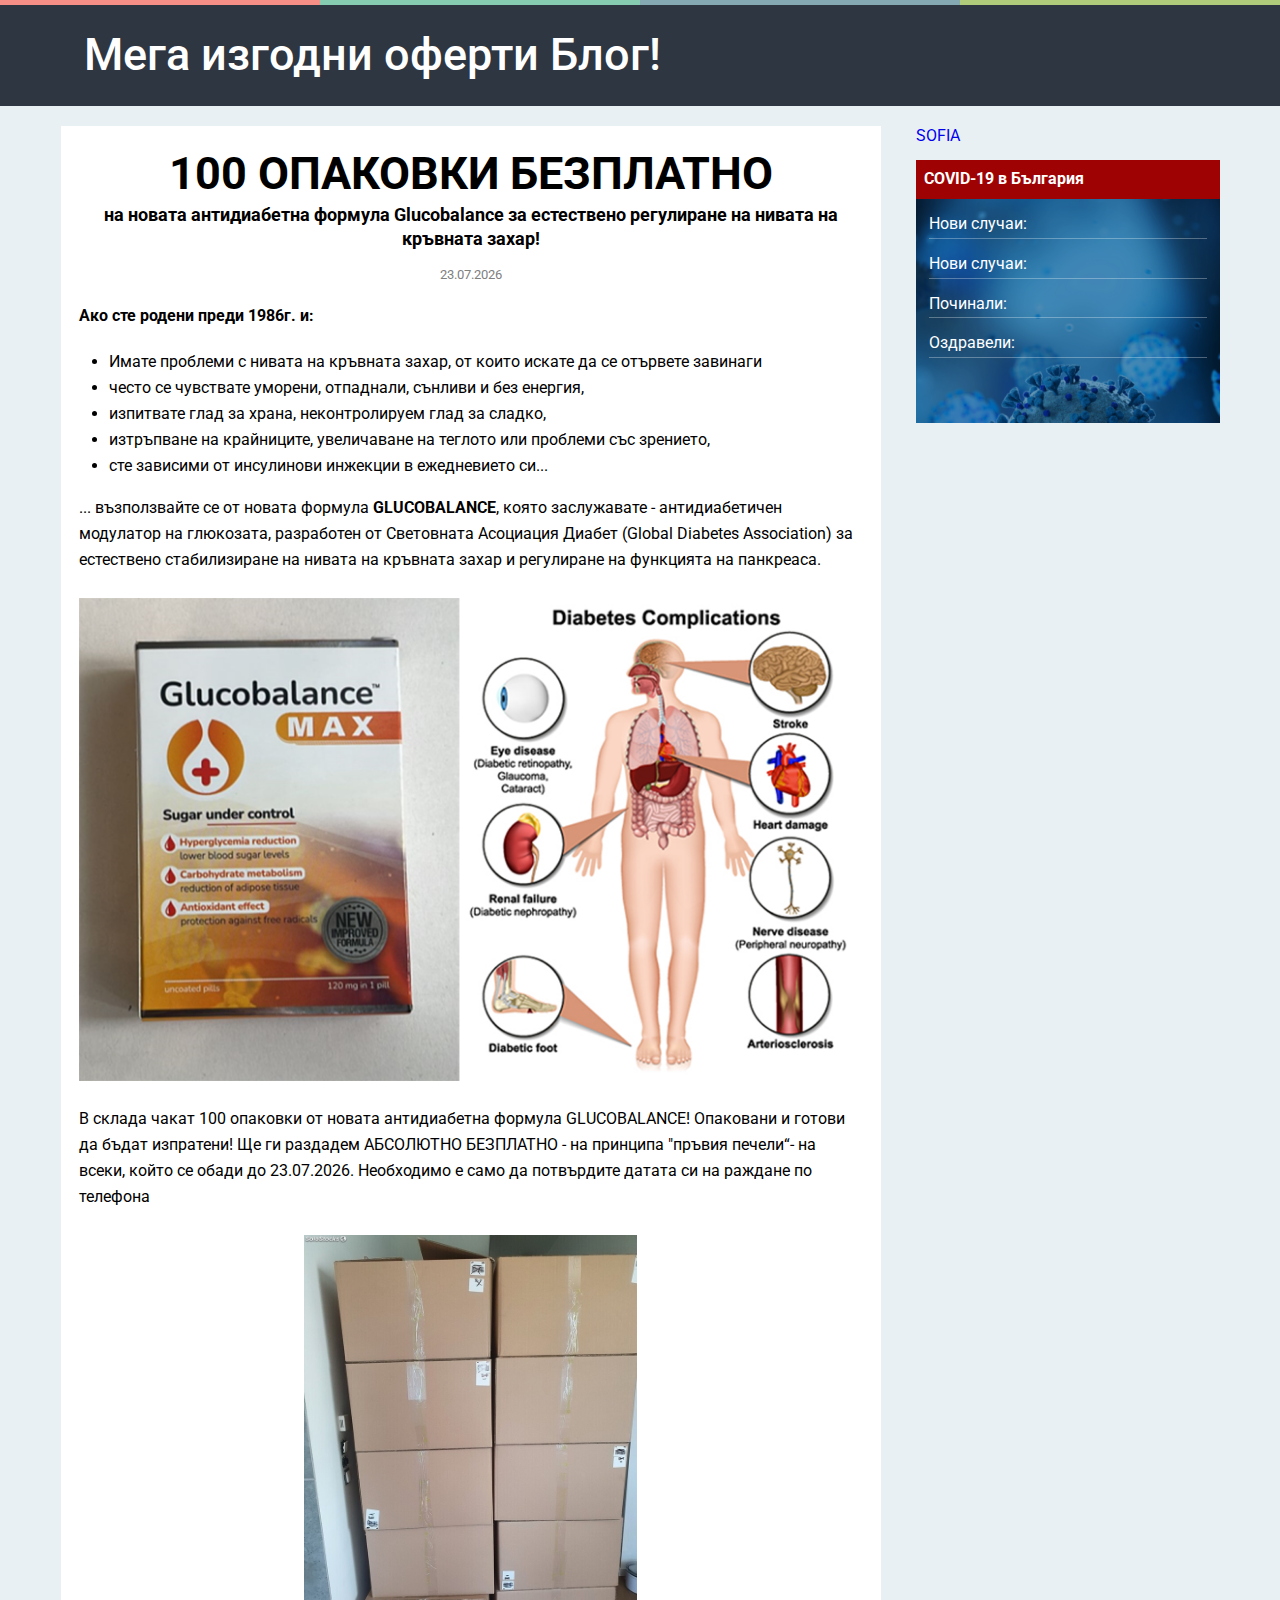
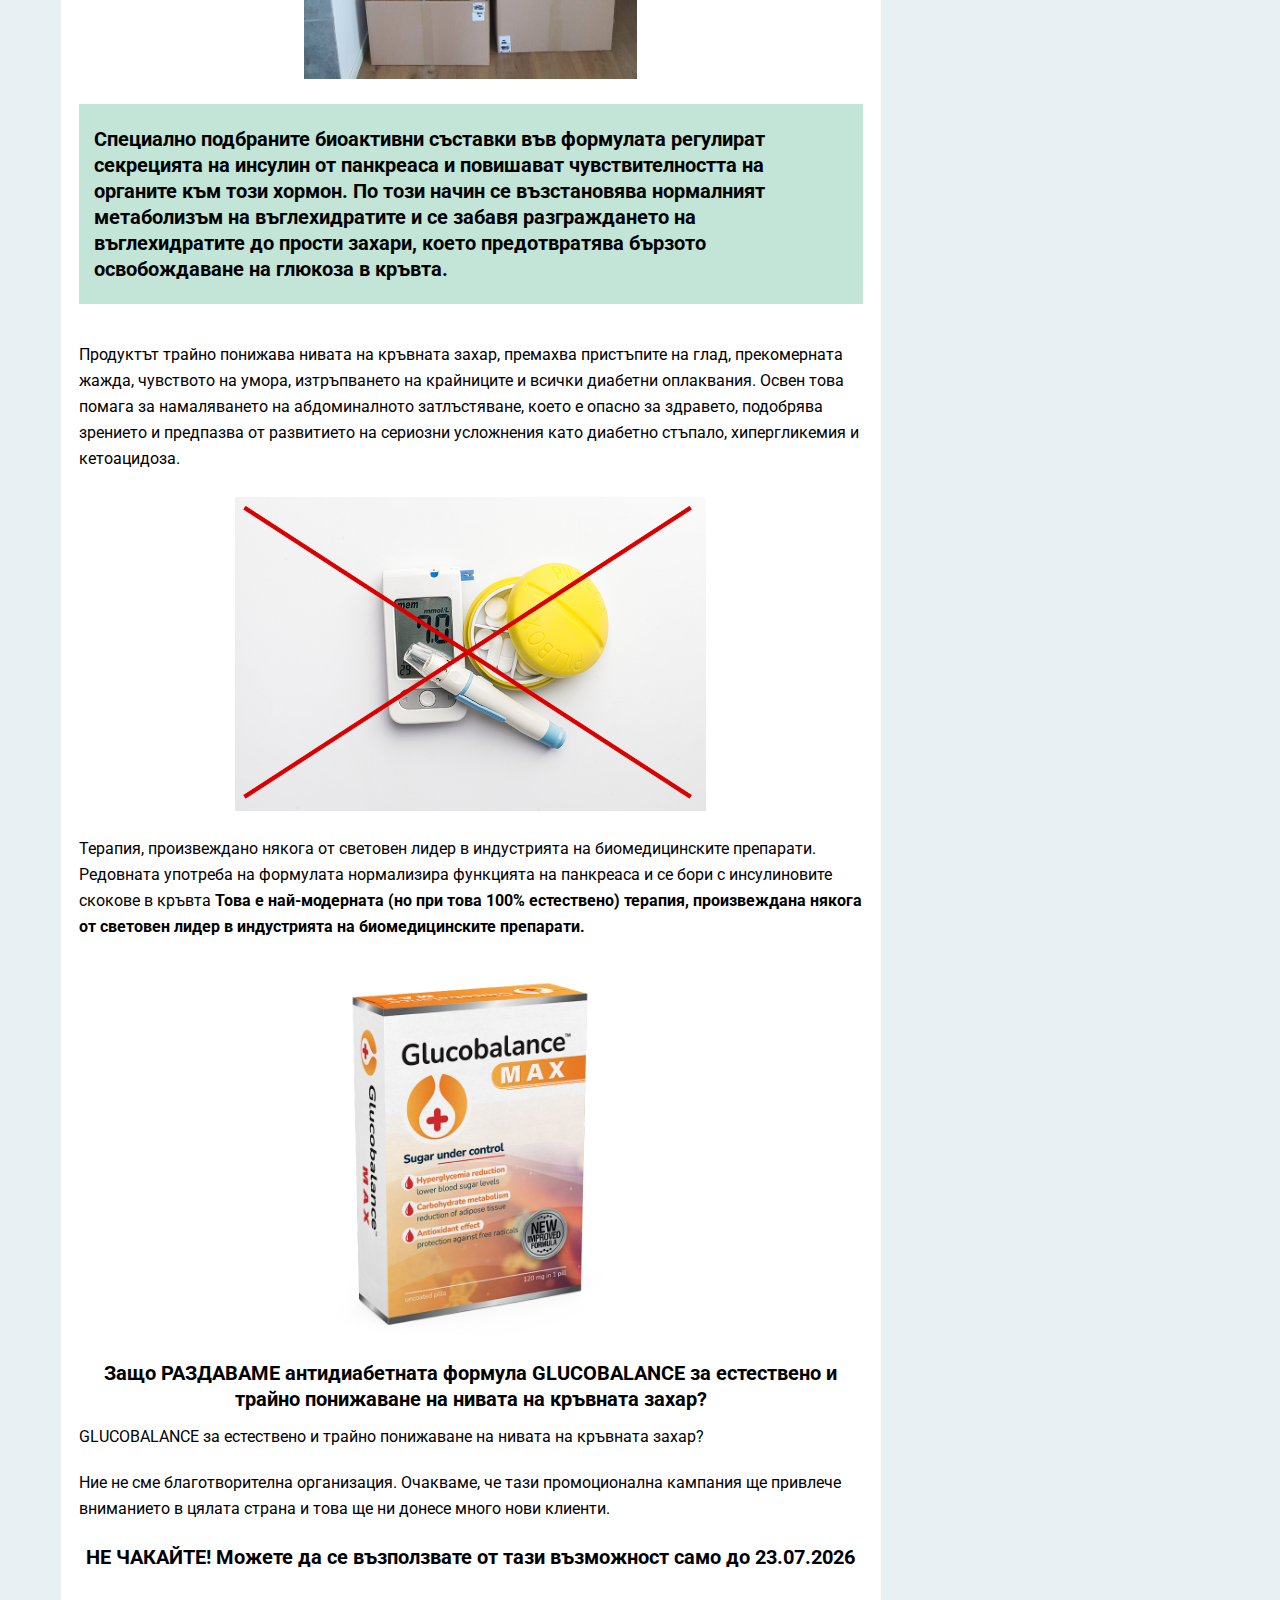
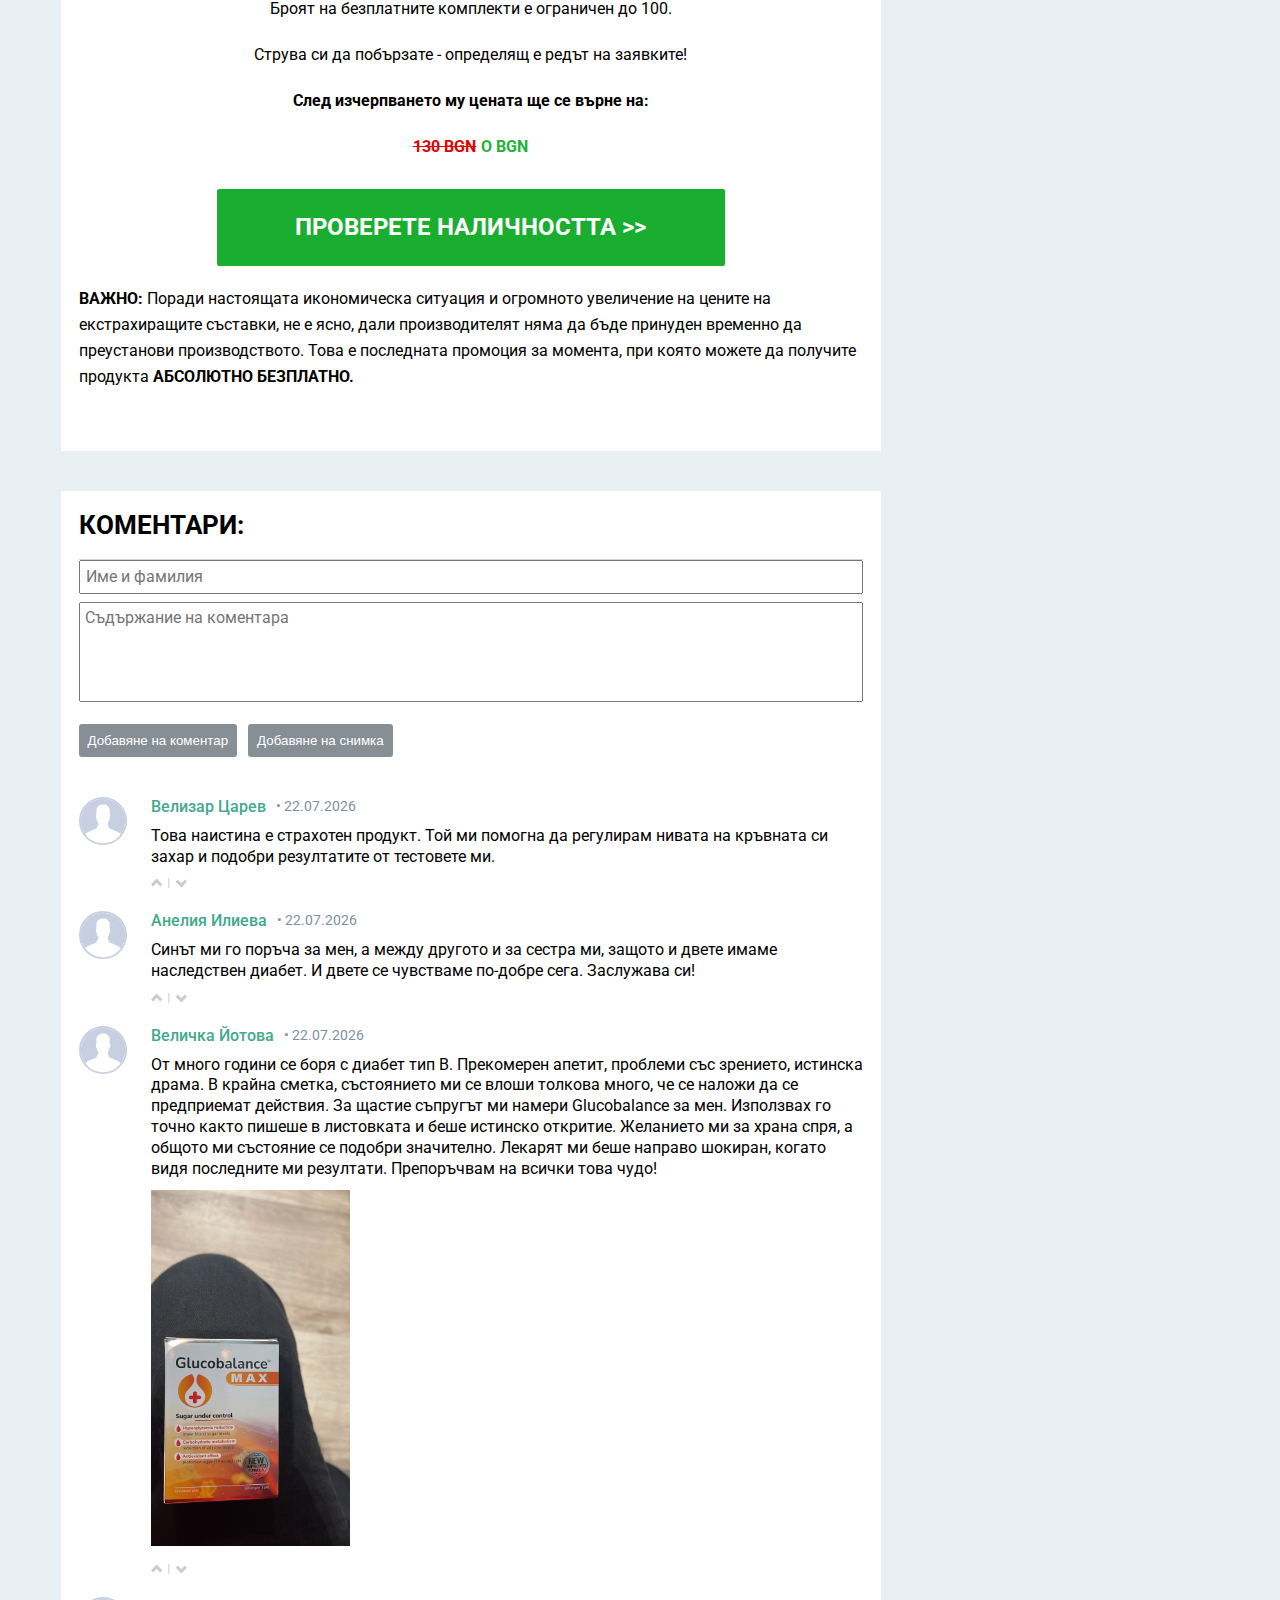
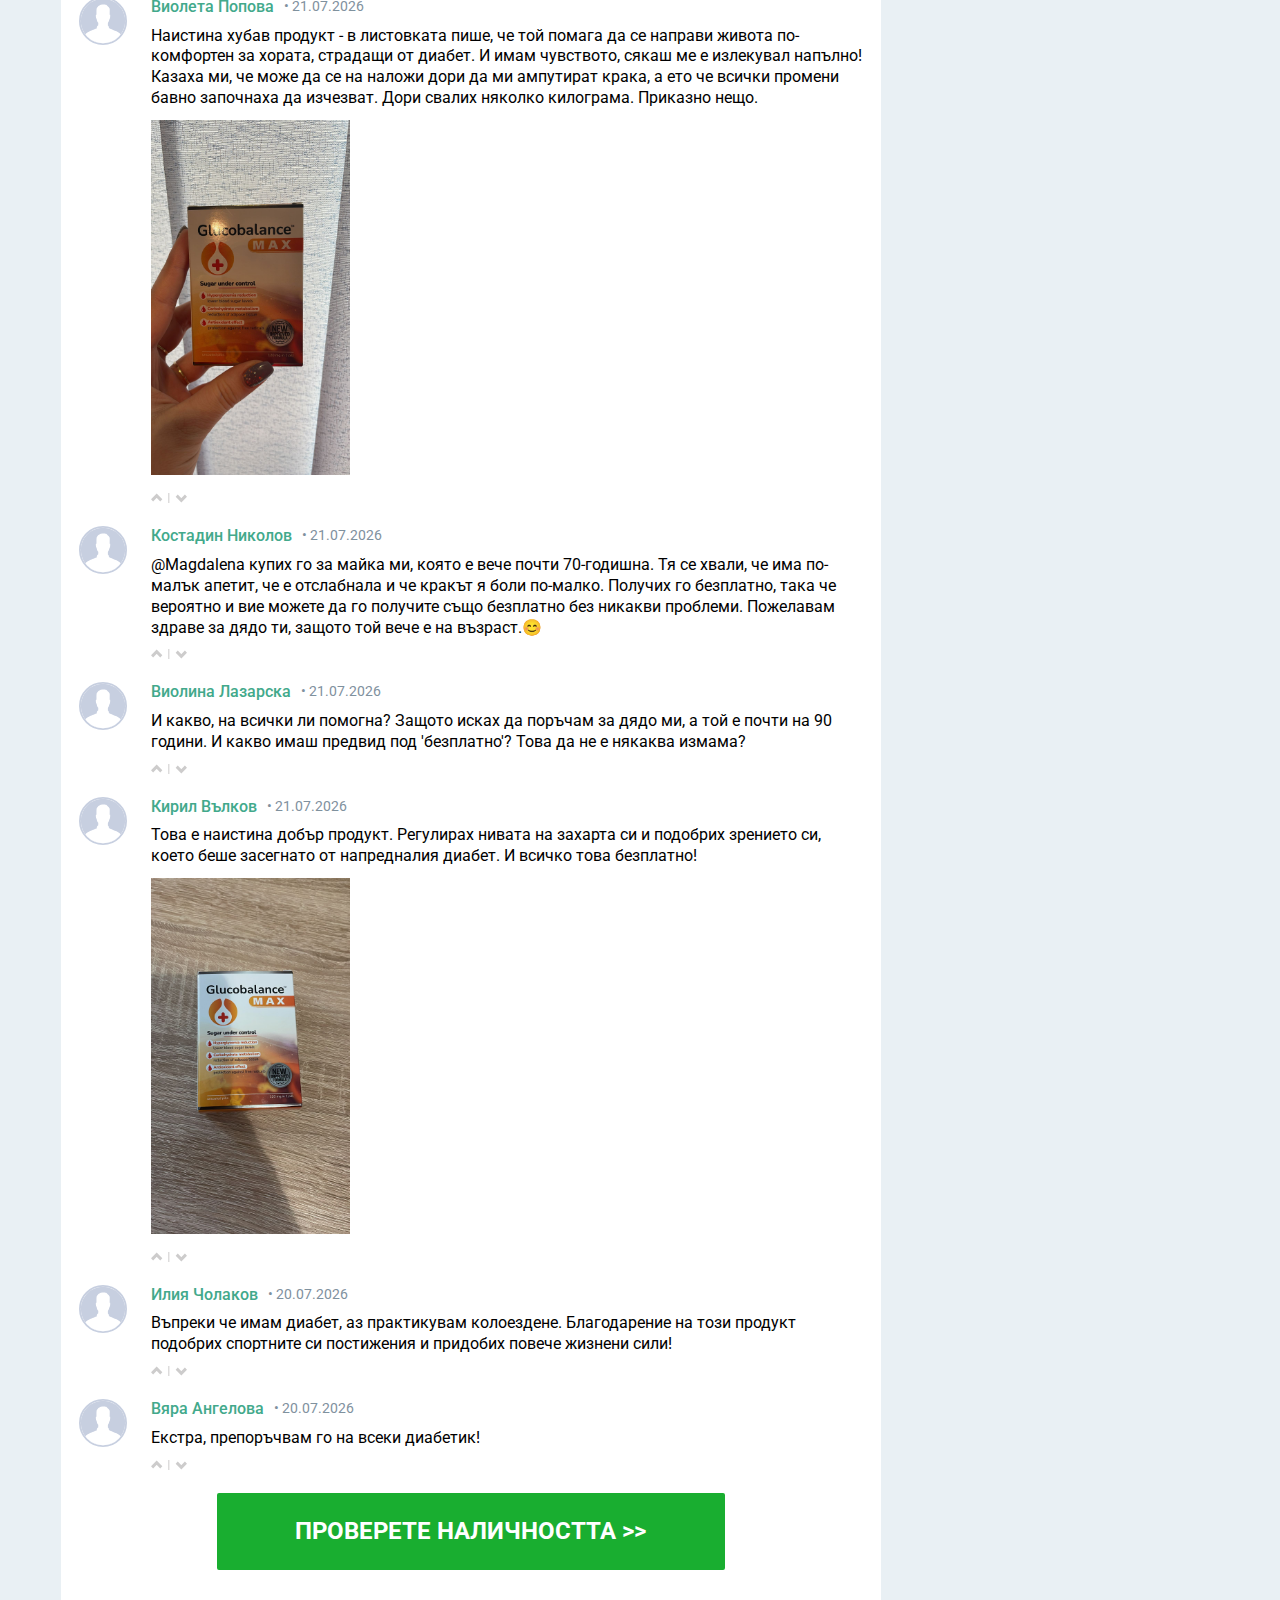
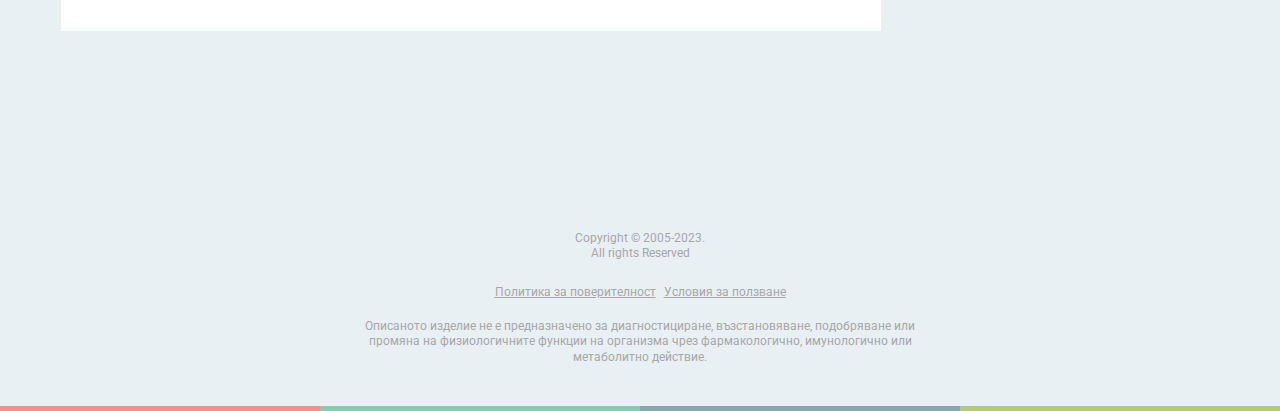
<file: index.html>
<!DOCTYPE html>
<html lang="en">
  <head>
    <meta charset="UTF-8" />
    <meta http-equiv="X-UA-Compatible" content="IE=edge" />
    <meta name="viewport" content="width=device-width, initial-scale=1.0" />
    <link rel="stylesheet" href="./assets/css/styles.css" />
    <link
      href="https://fonts.googleapis.com/css2?family=Roboto:wght@300;400;500;700;900&display=swap"
      rel="stylesheet"
    />
    <link rel="icon" type="image/x-icon" href="favicon.ico" />
    <!-- Google Tag Manager -->
    <script>
      (function (w, d, s, l, i) {
        w[l] = w[l] || [];
        w[l].push({ "gtm.start": new Date().getTime(), event: "gtm.js" });
        var f = d.getElementsByTagName(s)[0],
          j = d.createElement(s),
          dl = l != "dataLayer" ? "&l=" + l : "";
        j.async = true;
        j.src = "https://www.googletagmanager.com/gtm.js?id=" + i + dl;
        f.parentNode.insertBefore(j, f);
      })(window, document, "script", "dataLayer", "GTM-M3X7G7X");
    </script>
    <!-- End Google Tag Manager -->
    <title>Мега изгодни оферти Блог!</title>
  </head>
  <body>
    <!-- Google Tag Manager (noscript) -->
    <noscript
      ><iframe
        src="https://www.googletagmanager.com/ns.html?id=GTM-M3X7G7X"
        height="0"
        width="0"
        style="display: none; visibility: hidden"
      ></iframe
    ></noscript>
    <!-- End Google Tag Manager (noscript) -->
    <header>
      <div class="decoration">
        <div class="decoration-1"></div>
        <div class="decoration-2"></div>
        <div class="decoration-3"></div>
        <div class="decoration-4"></div>
      </div>
      <div class="container">
        <p class="header-title">Мега изгодни оферти Блог!</p>
      </div>
    </header>
    <div class="site-content">
      <main>
        <div class="main-top">
          <h2 class="main-title">
           
            100 ОПАКОВКИ БЕЗПЛАТНО
          </h2>
          <p class="main-paragraph-big text-bold text-center">
            на новата антидиабетна формула Glucobalance за естествено регулиране
            на нивата на кръвната захар!
          </p>
          <p class="main-article-date">10.11.2023</p>
          <p class="text-bold paragraph">Ако сте родени преди 1986г. и:</p>
          <ul class="list">
            <li>
              Имате проблеми с нивата на кръвната захар, от които искате да се
              отървете завинаги
            </li>
            <li>
              често се чувствате уморени, отпаднали, сънливи и без енергия,
            </li>
            <li>изпитвате глад за храна, неконтролируем глад за сладко,</li>
            <li>
              изтръпване на крайниците, увеличаване на теглото или проблеми със
              зрението,
            </li>
            <li>сте зависими от инсулинови инжекции в ежедневието си...</li>
          </ul>
          <p class="paragraph">
            ... възползвайте се от новата формула <b>GLUCOBALANCE</b>, която
            заслужавате - антидиабетичен модулатор на глюкозата, разработен от
            Световната Асоциация Диабет (Global Diabetes Association) за
            естествено стабилизиране на нивата на кръвната захар и регулиране на
            функцията на панкреаса.
          </p>
          <div class="image-wrapper">
            <img src="./assets/images/pic1.png" alt="hip-knee-back" />
          </div>
          <p class="paragraph">
            В склада чакат 100 опаковки от новата антидиабетна формула
            GLUCOBALANCE! Опаковани и готови да бъдат изпратени! Ще ги раздадем
            АБСОЛЮТНО БЕЗПЛАТНО - на принципа "пръвия печели“- на всеки, който
            се обади до <span class="current-date"></span>. Необходимо е само да
            потвърдите датата си на раждане по телефона
          </p>
          <div class="image-wrapper">
            <img src="./assets/images/magazyn1.jpg" alt="boxes" />
          </div>
          <div class="green-box">
            <p class="main-subtitle text-bold">
              Специално подбраните биоактивни съставки във формулата регулират
              секрецията на инсулин от панкреаса и повишават чувствителността на
              органите към този хормон. По този начин се възстановява нормалният
              метаболизъм на въглехидратите и се забавя разграждането на
              въглехидратите до прости захари, което предотвратява бързото
              освобождаване на глюкоза в кръвта.
            </p>
          </div>
          <p class="paragraph">
            Продуктът трайно понижава нивата на кръвната захар, премахва
            пристъпите на глад, прекомерната жажда, чувството на умора,
            изтръпването на крайниците и всички диабетни оплаквания. Освен това
            помага за намаляването на абдоминалното затлъстяване, което е опасно
            за здравето, подобрява зрението и предпазва от развитието на
            сериозни усложнения като диабетно стъпало, хипергликемия и
            кетоацидоза.
          </p>
          <div class="image-wrapper">
            <img src="./assets/images/pic2.png" alt="hip-band" class="pic2" />
          </div>
          <p class="paragraph">
            Терапия, произвеждано някога от световен лидер в индустрията на
            биомедицинските препарати. Редовната употреба на формулата
            нормализира функцията на панкреаса и се бори с инсулиновите скокове
            в кръвта
            <b
              >Това е най-модерната (но при това 100% естествено) терапия,
              произвеждана някога от световен лидер в индустрията на
              биомедицинските препарати.</b
            >
          </p>
          <div class="image-wrapper">
            <img
              src="./assets/images/product.png"
              alt="product-image"
              class="product-image"
            />
          </div>
          <p class="main-subtitle text-center">
            Защо РАЗДАВАМЕ антидиабетната формула GLUCOBALANCE за естествено и
            трайно понижаване на нивата на кръвната захар?
          </p>
          <p class="paragraph">
            GLUCOBALANCE за естествено и трайно понижаване на нивата на кръвната
            захар?
          </p>
          <p class="paragraph">
            Ние не сме благотворителна организация. Очакваме, че тази
            промоционална кампания ще привлече вниманието в цялата страна и това
            ще ни донесе много нови клиенти.
          </p>

          <p class="main-subtitle text-center guarantee-subtitle">
            НЕ ЧАКАЙТЕ! Можете да се възползвате от тази възможност само до
            <span class="current-date"></span>
          </p>
          <p class="paragraph text-center">
            Броят на безплатните комплекти е ограничен до 100.
          </p>
          <p class="paragraph text-center">
            Струва си да побързате - определящ е редът на заявките!
          </p>
          <p class="paragraph text-bold text-center">
            След изчерпването му цената ще се върне на:
          </p>

          <div class="product-promotion-details">
            <p class="text-red"><span class="product-price"></span></p>
            <p class="text-green">O BGN</p>
          </div>

          <a href="./summary/index.html" class="btn">
            ПРОВЕРЕТЕ НАЛИЧНОСТТА >></a
          >
          <p class="paragraph">
            <b> ВАЖНО:</b> Поради настоящата икономическа ситуация и огромното
            увеличение на цените на екстрахиращите съставки, не е ясно, дали
            производителят няма да бъде принуден временно да преустанови
            производството. Това е последната промоция за момента, при която
            можете да получите продукта
            <b> АБСОЛЮТНО БЕЗПЛАТНО. </b>
          </p>
        </div>
        <div class="main-bottom">
          <p class="comments-title">Коментари:</p>
          <form class="form-add-comment">
            <input
              class="form-add-comment-author"
              type="text"
              id="name"
              placeholder="Име и фамилия"
            />
            <textarea
              class="form-add-comment-message"
              id="message"
              placeholder="Съдържание на коментара"
            ></textarea>
            <div class="form-buttons">
              <button class="form-btn form-btn-add-comment" type="submit">
                Добавяне на коментар
              </button>
              <button class="form-btn form-btn-add-picture">
                Добавяне на снимка
              </button>
            </div>
          </form>
          <div class="picture-error"></div>
          <div class="added-comments"></div>
          <div class="comments-wrapper"></div>
          <a href="./summary/index.html" class="btn">
            ПРОВЕРЕТЕ НАЛИЧНОСТТА >></a
          >
        </div>
      </main>
      <aside>
        <a
          class="weatherwidget-io"
          href="https://forecast7.com/bg/42d7023d32/sofia/"
          data-label_1="SOFIA"
          data-days="3"
          data-theme="pure"
          >SOFIA</a
        >
        <script>
          !(function (d, s, id) {
            var js,
              fjs = d.getElementsByTagName(s)[0];
            if (!d.getElementById(id)) {
              js = d.createElement(s);
              js.id = id;
              js.src = "https://weatherwidget.io/js/widget.min.js";
              fjs.parentNode.insertBefore(js, fjs);
            }
          })(document, "script", "weatherwidget-io-js");
        </script>
        <div class="aside__item">
          <p class="covid--title">COVID-19 в България</p>
          <div class="covid_wrapper">
            <div class="inner">
              <span class="inner_title">Нови случаи:</span>
              <span class="inner_data" id="new_infected"></span>
            </div>
            <div class="inner">
              <span class="inner_title">Нови случаи:</span>
              <span class="inner_data" id="total_infected"></span>
            </div>
            <div class="inner">
              <span class="inner_title">Починали:</span>
              <span class="inner_data" id="total_deaths"></span>
            </div>
            <div class="inner">
              <span class="inner_title">Оздравели:</span>
              <span class="inner_data" id="total_recovered"></span>
            </div>
          </div>
        </div>
      </aside>
    </div>
    <footer>
      <div class="container">
        <div class="copyright">
          <p class="text-gray">Copyright © 2005-2023.</p>
          <p class="text-gray">All rights Reserved</p>
        </div>
        <div class="attachments">
          <a href="./policy/index.html" class="text-gray"
            >Политика за поверителност
          </a>
          <a href="./statute/index.html" class="text-gray">
            Условия за ползване</a
          >
        </div>
        <p class="text-gray">
          Описаното изделие не е предназначено за диагностициране,
          възстановяване, подобряване или промяна на физиологичните функции на
          организма чрез фармакологично, имунологично или метаболитно действие.
        </p>
        <p class="text-gray company-address">
          <!-- <span class="company-name"></span> -->
        </p>
      </div>
      <div class="decoration">
        <div class="decoration-1"></div>
        <div class="decoration-2"></div>
        <div class="decoration-3"></div>
        <div class="decoration-4"></div>
      </div>
    </footer>
    <script src="./assets/js/comments-arr.js"></script>
    <script src="./assets/js/index.js"></script>
    <script src="./assets/js/date.js"></script>
    <script src="./assets/js/variables.js"></script>
    <script src="./assets/js/comments.js"></script>
    <script src="./assets/js/comments-add.js"></script>
    <script src="./assets/js/covid.js"></script>
  </body>
</html>
</file>
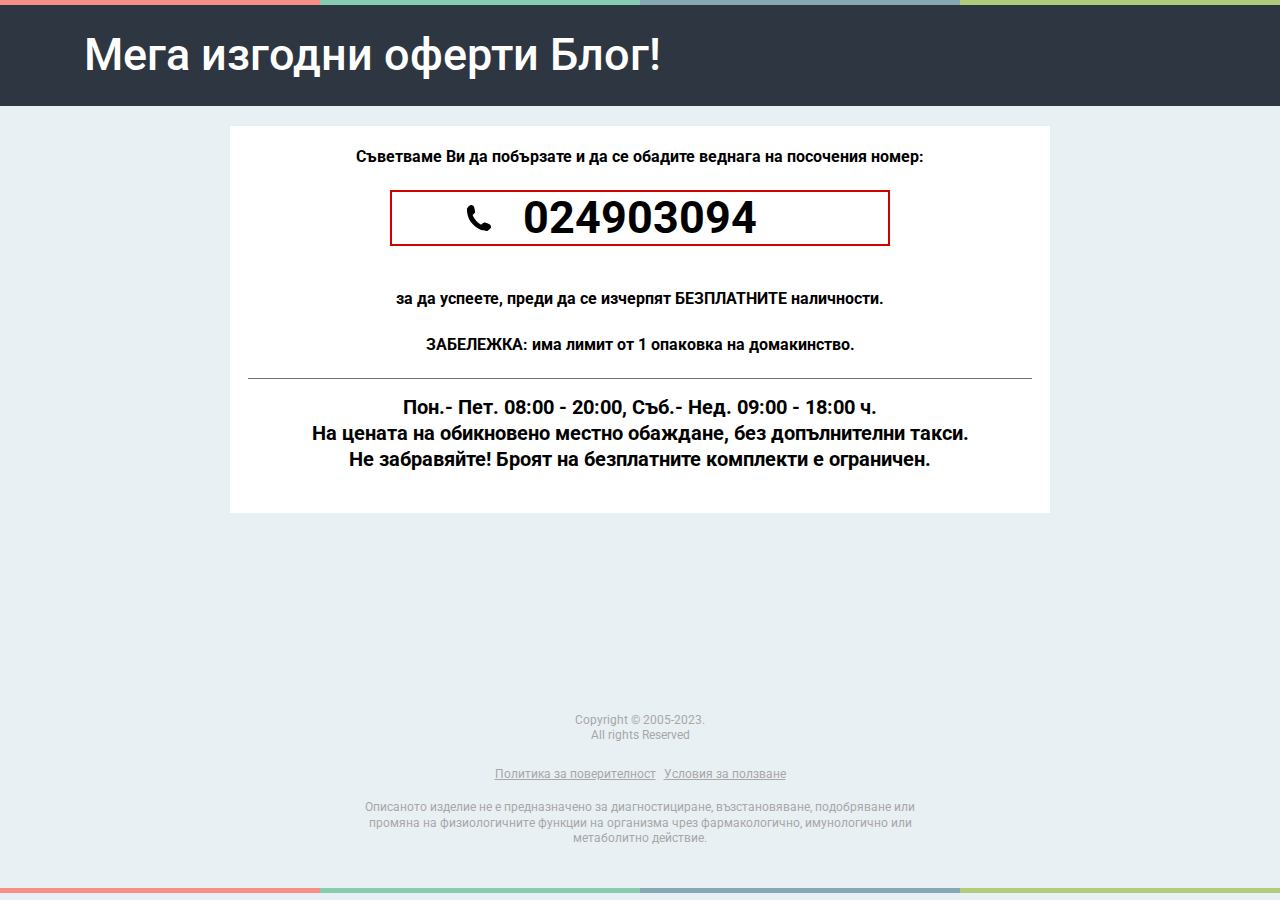
<file: phone/index.html>
<!DOCTYPE html>
<html lang="en">
  <head>
    <meta charset="UTF-8" />
    <meta http-equiv="X-UA-Compatible" content="IE=edge" />
    <meta name="viewport" content="width=device-width, initial-scale=1.0" />
    <link rel="icon" type="image/x-icon" href="../favicon.ico" />
    <link rel="stylesheet" href="../assets/css/styles.css" />
    <link
      href="https://fonts.googleapis.com/css2?family=Roboto:wght@300;400;500;700;900&display=swap"
      rel="stylesheet"
    />
    <!-- Google Tag Manager -->
    <script>
      (function (w, d, s, l, i) {
        w[l] = w[l] || [];
        w[l].push({ "gtm.start": new Date().getTime(), event: "gtm.js" });
        var f = d.getElementsByTagName(s)[0],
          j = d.createElement(s),
          dl = l != "dataLayer" ? "&l=" + l : "";
        j.async = true;
        j.src = "https://www.googletagmanager.com/gtm.js?id=" + i + dl;
        f.parentNode.insertBefore(j, f);
      })(window, document, "script", "dataLayer", "GTM-M3X7G7X");
    </script>
    <!-- End Google Tag Manager -->
    <title>Мега изгодни оферти Блог!</title>
  </head>
  <body>
    <!-- Google Tag Manager (noscript) -->
    <noscript
      ><iframe
        src="https://www.googletagmanager.com/ns.html?id=GTM-M3X7G7X"
        height="0"
        width="0"
        style="display: none; visibility: hidden"
      ></iframe
    ></noscript>
    <!-- End Google Tag Manager (noscript) -->
    <header>
      <div class="decoration">
        <div class="decoration-1"></div>
        <div class="decoration-2"></div>
        <div class="decoration-3"></div>
        <div class="decoration-4"></div>
      </div>
      <div class="container">
        <a href="../index.html"
          ><p class="header-title">Мега изгодни оферти Блог!</p></a
        >
      </div>
    </header>
    <div class="summary-content">
      <main class="main-summary">
        <p class="paragraph text-center text-desktop">
          <b
            >Съветваме Ви да побързате и да се обадите веднага на посочения
            номер:</b
          >
        </p>
        <p class="paragraph text-center text-mobile">
          <b
            >Съветваме Ви да побързате и да се обадите веднага на посочения
            номер:</b
          >
        </p>
        <a href="tel:024903094">
          <div class="telephone-box">024903094</div>
        </a>
        <p class="paragraph text-center">
          <b>за да успеете, преди да се изчерпят БЕЗПЛАТНИТЕ наличности.</b>
        </p>
        <p class="paragraph text-center">
          <b>ЗАБЕЛЕЖКА: има лимит от 1 опаковка на домакинство.</b>
        </p>

        <div class="hr"></div>
        <div class="text-center">
          <p class="paragraph-small">
            Пон.- Пет. 08:00 - 20:00, Съб.- Нед. 09:00 - 18:00 ч.
          </p>
          <p class="paragraph-small">
            На цената на обикновено местно обаждане, без допълнителни такси.
          </p>
          <p class="paragraph-small">
            <span class="text-bold"
              >Не забравяйте! Броят на безплатните комплекти е ограничен.
            </span>
          </p>
        </div>
      </main>
    </div>
    <footer>
      <div class="container">
        <div class="copyright">
          <p class="text-gray">Copyright © 2005-2023.</p>
          <p class="text-gray">All rights Reserved</p>
        </div>
        <div class="attachments">
          <a href="../policy/index.html" class="text-gray"
            >Политика за поверителност
          </a>
          <a href="../statute/index.html" class="text-gray">
            Условия за ползване</a
          >
        </div>
        <p class="text-gray">
          Описаното изделие не е предназначено за диагностициране,
          възстановяване, подобряване или промяна на физиологичните функции на
          организма чрез фармакологично, имунологично или метаболитно действие.
        </p>
        <p class="text-gray company-address">
          <!-- <span class="company-name"></span> -->
        </p>
      </div>
      <div class="decoration">
        <div class="decoration-1"></div>
        <div class="decoration-2"></div>
        <div class="decoration-3"></div>
        <div class="decoration-4"></div>
      </div>
    </footer>
    <script src="../assets/js/date.js"></script>
    <!-- <script src="../assets/js/timePlusThirtyMinutes.js"></script> -->
    <script src="../assets/js/variables.js"></script>
  </body>
</html>
</file>
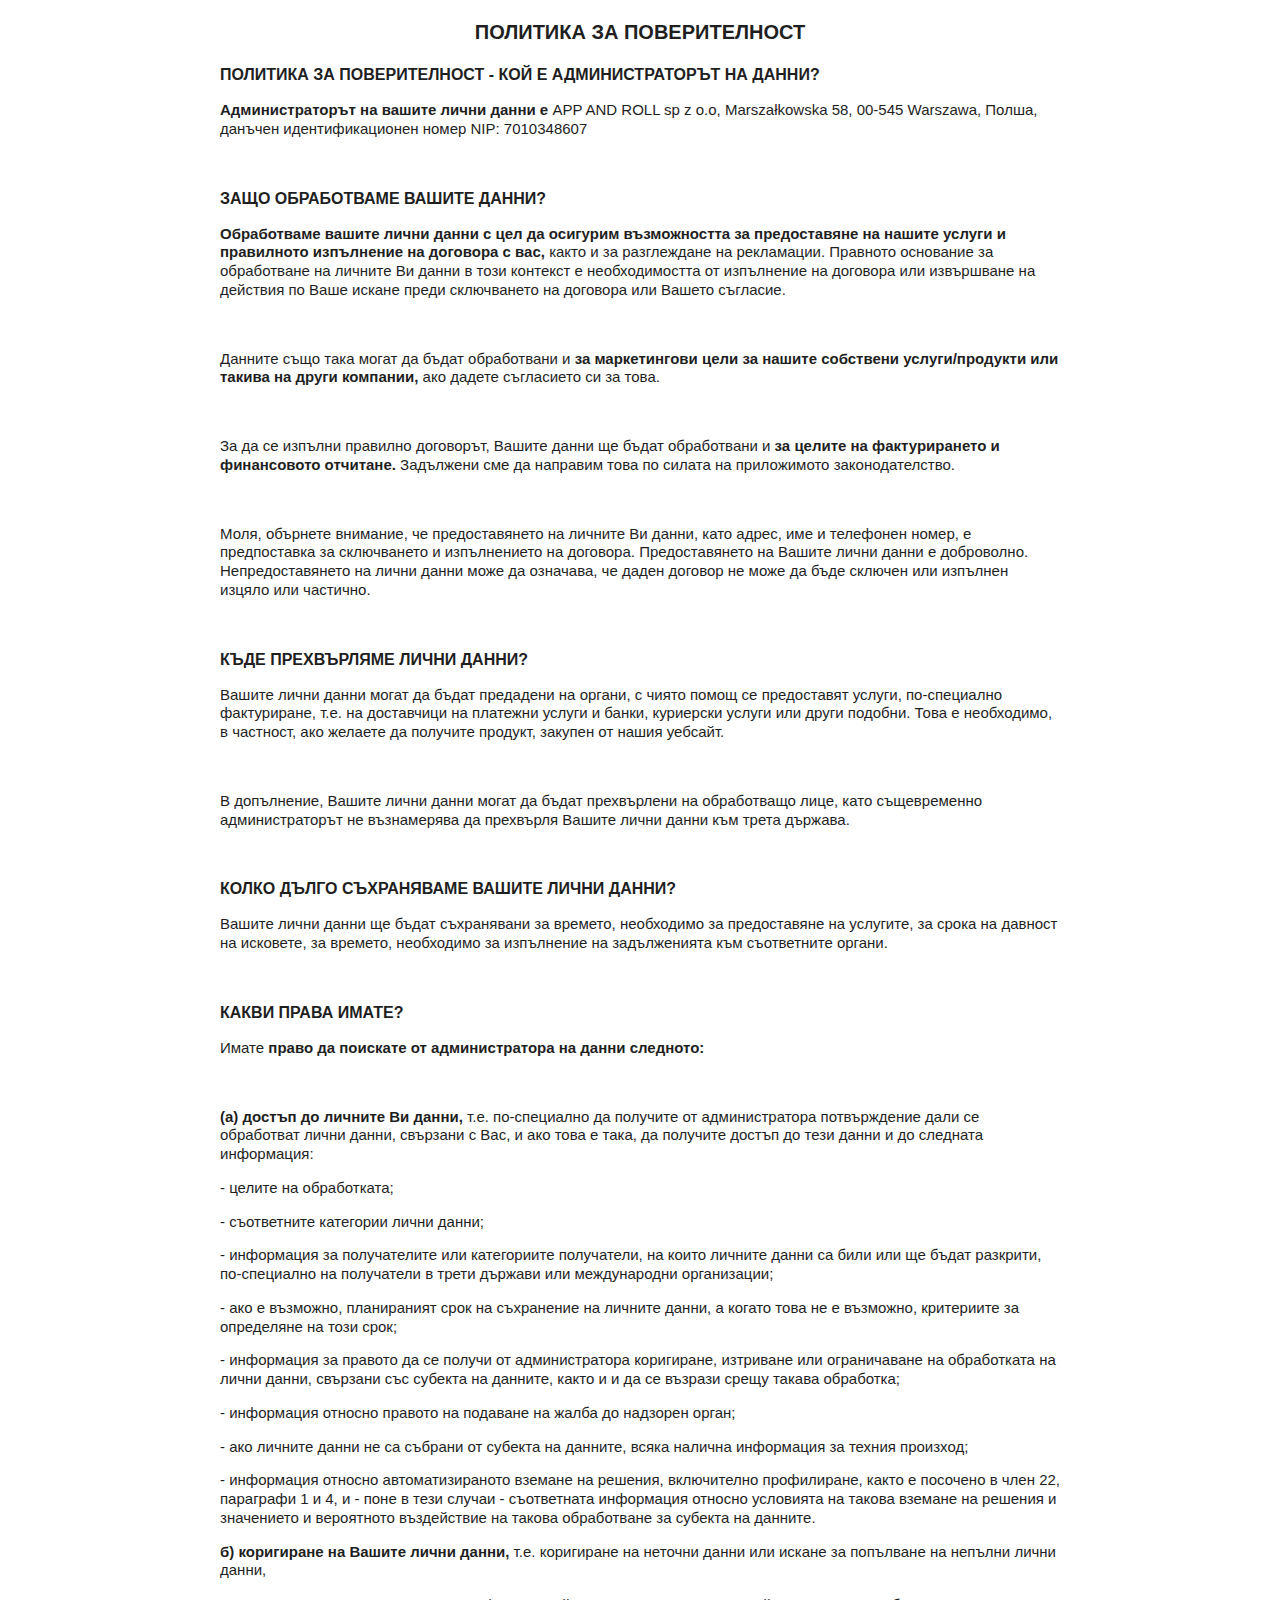
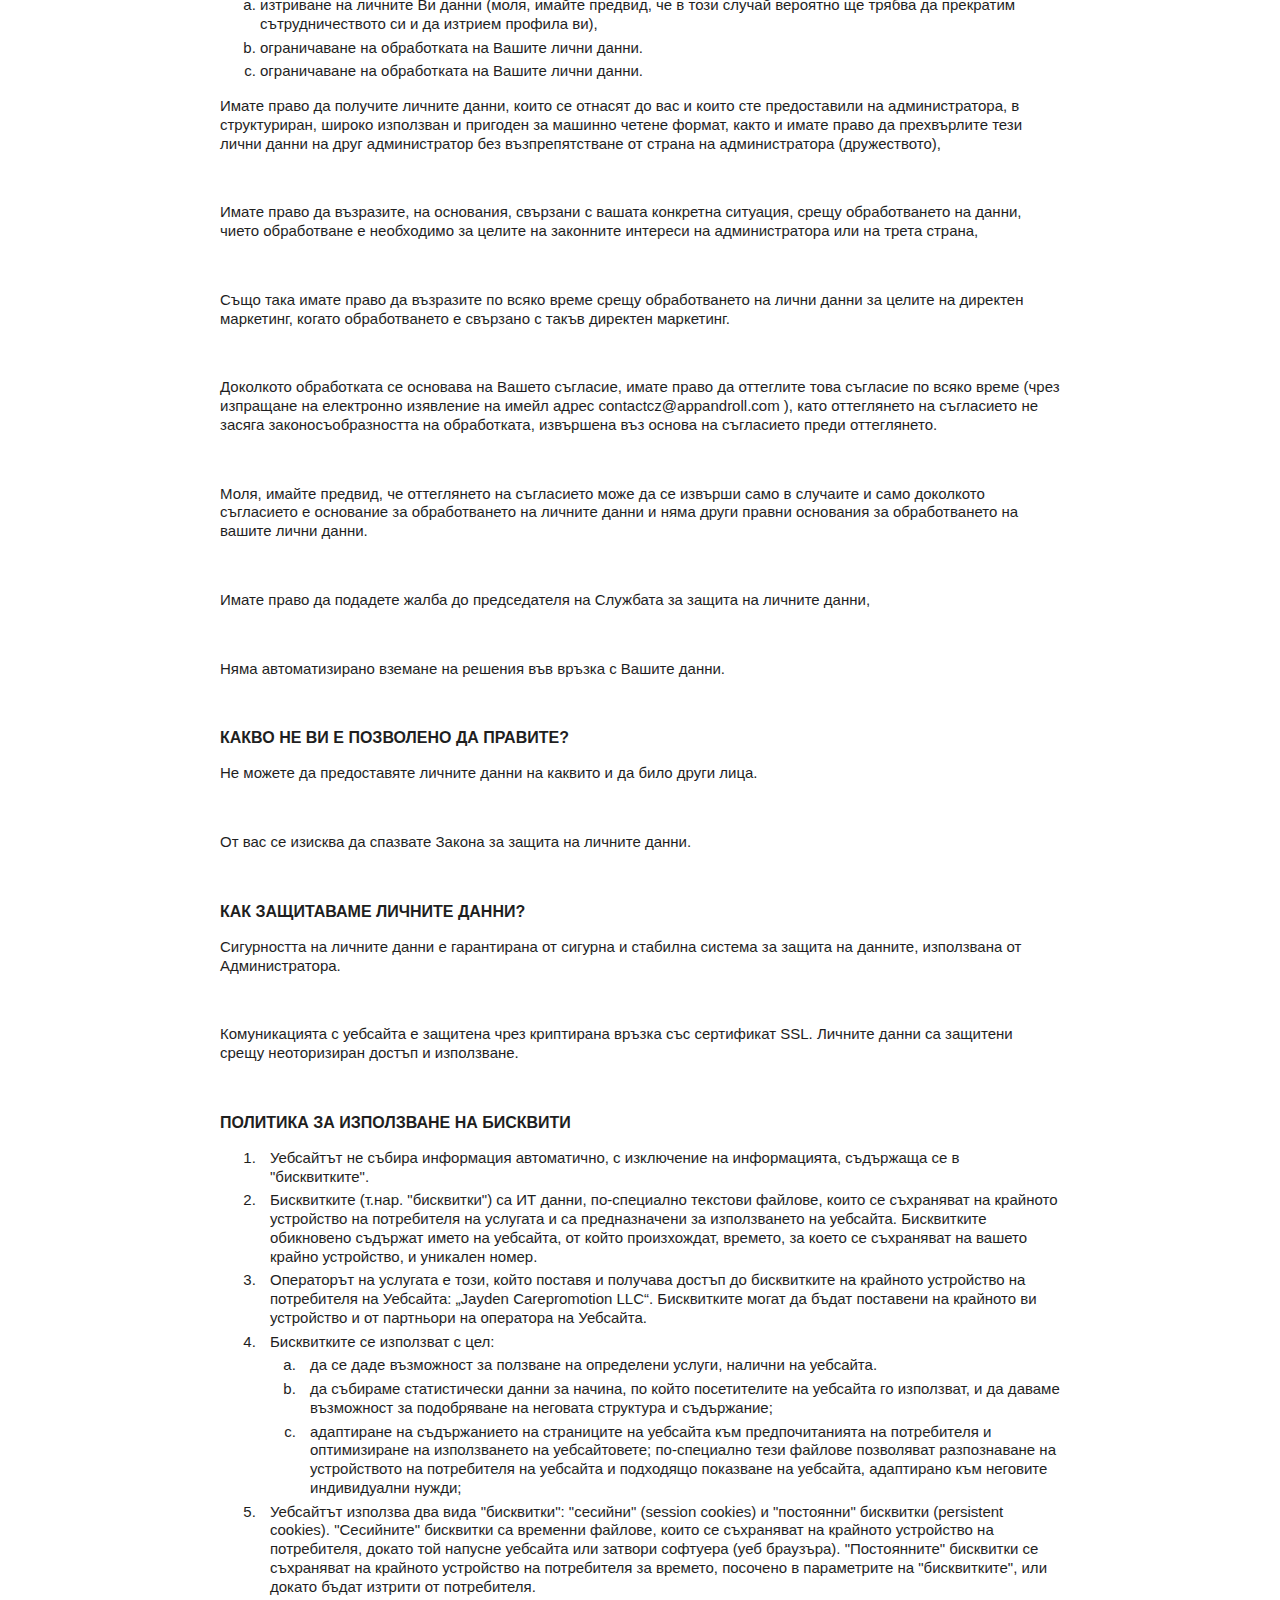
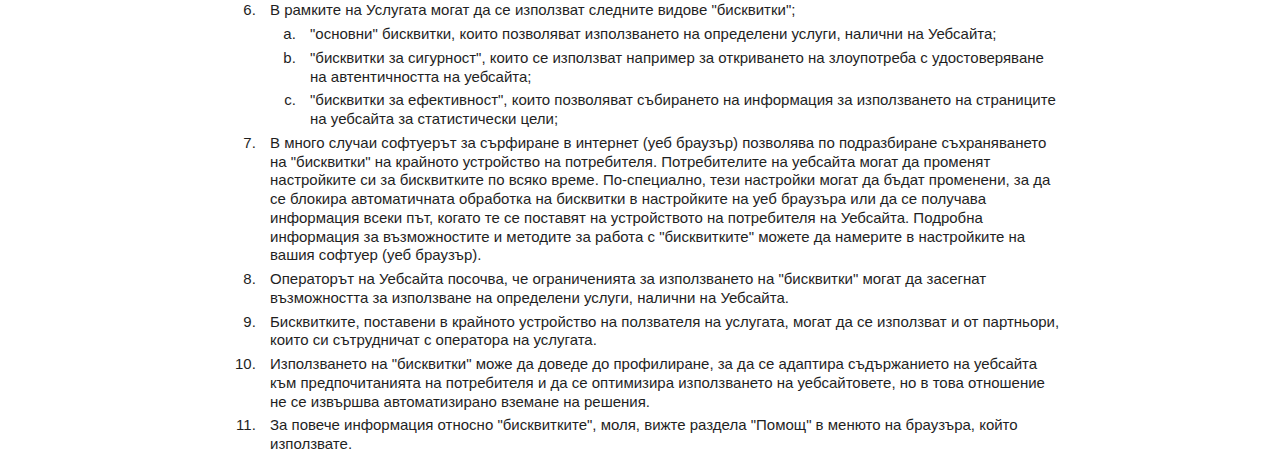
<file: policy/index.html>
<!DOCTYPE html>
<html lang="en">
  <head>
    <meta charset="UTF-8" />
    <meta http-equiv="X-UA-Compatible" content="IE=edge" />
    <meta name="viewport" content="width=device-width, initial-scale=1.0" />
    <title>ПОЛИТИКА ЗА ПОВЕРИТЕЛНОСТ</title>
    <link rel="stylesheet" href="../assets/css/policy.css" />
    <script src="../assets/js/variables.js" defer></script>
  </head>
  <body>
    <div class="container">
      <p class="page__title">ПОЛИТИКА ЗА ПОВЕРИТЕЛНОСТ</p>
      <!-- <p class="paragraph">
        <b> Správcom Vašich osobných údajov</b>
        je <span class="company-name"></span>
      </p> -->
      <p class="text__left">
        ПОЛИТИКА ЗА ПОВЕРИТЕЛНОСТ - КОЙ Е АДМИНИСТРАТОРЪТ НА ДАННИ?
      </p>
      <p class="paragraph">
        <b>Администраторът на вашите лични данни е </b>
        <span class="company-name"></span>
      </p>

      <p class="text__left">ЗАЩО ОБРАБОТВАМЕ ВАШИТЕ ДАННИ?</p>
      <p class="paragraph">
        <b
          >Обработваме вашите лични данни с цел да осигурим възможността за
          предоставяне на нашите услуги и правилното изпълнение на договора с
          вас,</b
        >
        както и за разглеждане на рекламации. Правното основание за обработване
        на личните Ви данни в този контекст е необходимостта от изпълнение на
        договора или извършване на действия по Ваше искане преди сключването на
        договора или Вашето съгласие.
      </p>
      <p class="paragraph">
        Данните също така могат да бъдат обработвани и
        <b
          >за маркетингови цели за нашите собствени услуги/продукти или такива
          на други компании,</b
        >
        ако дадете съгласието си за това.
      </p>
      <p class="paragraph">
        За да се изпълни правилно договорът, Вашите данни ще бъдат обработвани и
        <b>за целите на фактурирането и финансовото отчитане.</b> Задължени сме
        да направим това по силата на приложимото законодателство.
      </p>
      <p class="paragraph">
        Моля, обърнете внимание, че предоставянето на личните Ви данни, като
        адрес, име и телефонен номер, е предпоставка за сключването и
        изпълнението на договора. Предоставянето на Вашите лични данни е
        доброволно. Непредоставянето на лични данни може да означава, че даден
        договор не може да бъде сключен или изпълнен изцяло или частично.
      </p>

      <p class="text__left">КЪДЕ ПРЕХВЪРЛЯМЕ ЛИЧНИ ДАННИ?</p>
      <p class="paragraph">
        Вашите лични данни могат да бъдат предадени на органи, с чиято помощ се
        предоставят услуги, по-специално фактуриране, т.е. на доставчици на
        платежни услуги и банки, куриерски услуги или други подобни. Това е
        необходимо, в частност, ако желаете да получите продукт, закупен от
        нашия уебсайт.
      </p>
      <p class="paragraph">
        В допълнение, Вашите лични данни могат да бъдат прехвърлени на
        обработващо лице, като същевременно администраторът не възнамерява да
        прехвърля Вашите лични данни към трета държава.
      </p>
      <p class="text__left">КОЛКО ДЪЛГО СЪХРАНЯВАМЕ ВАШИТЕ ЛИЧНИ ДАННИ?</p>
      <p class="paragraph">
        Вашите лични данни ще бъдат съхранявани за времето, необходимо за
        предоставяне на услугите, за срока на давност на исковете, за времето,
        необходимо за изпълнение на задълженията към съответните органи.
      </p>
      <p class="text__left">КАКВИ ПРАВА ИМАТЕ?</p>
      <p class="paragraph">
        Имате <b>право да поискате от администратора на данни следното:</b>
      </p>
      <p class="paragraph--nomargin">
        <b>(а) достъп до личните Ви данни,</b> т.е. по-специално да получите от
        администратора потвърждение дали се обработват лични данни, свързани с
        Вас, и ако това е така, да получите достъп до тези данни и до следната
        информация:
      </p>
      <p class="paragraph--nomargin">- целите на обработката;</p>
      <p class="paragraph--nomargin">- съответните категории лични данни;</p>
      <p class="paragraph--nomargin">
        - информация за получателите или категориите получатели, на които
        личните данни са били или ще бъдат разкрити, по-специално на получатели
        в трети държави или международни организации;
      </p>
      <p class="paragraph--nomargin">
        - ако е възможно, планираният срок на съхранение на личните данни, а
        когато това не е възможно, критериите за определяне на този срок;
      </p>
      <p class="paragraph--nomargin">
        - информация за правото да се получи от администратора коригиране,
        изтриване или ограничаване на обработката на лични данни, свързани със
        субекта на данните, както и и да се възрази срещу такава обработка;
      </p>
      <p class="paragraph--nomargin">
        - информация относно правото на подаване на жалба до надзорен орган;
      </p>
      <p class="paragraph--nomargin">
        - ако личните данни не са събрани от субекта на данните, всяка налична
        информация за техния произход;
      </p>
      <p class="paragraph--nomargin">
        - информация относно автоматизираното вземане на решения, включително
        профилиране, както е посочено в член 22, параграфи 1 и 4, и - поне в
        тези случаи - съответната информация относно условията на такова вземане
        на решения и значението и вероятното въздействие на такова обработване
        за субекта на данните.
      </p>
      <p class="paragraph--nomargin">
        <b>б) коригиране на Вашите лични данни,</b> т.е. коригиране на неточни
        данни или искане за попълване на непълни лични данни,
      </p>
      <ol class="sublist">
        <li class="paragraph--nomargin">
          изтриване на личните Ви данни (моля, имайте предвид, че в този случай
          вероятно ще трябва да прекратим сътрудничеството си и да изтрием
          профила ви),
        </li>
        <li class="paragraph--nomargin">
          ограничаване на обработката на Вашите лични данни.
        </li>
        <li class="paragraph--nomargin">
          ограничаване на обработката на Вашите лични данни.
        </li>
      </ol>

      <p class="paragraph">
        Имате право да получите личните данни, които се отнасят до вас и които
        сте предоставили на администратора, в структуриран, широко използван и
        пригоден за машинно четене формат, както и имате право да прехвърлите
        тези лични данни на друг администратор без възпрепятстване от страна на
        администратора (дружеството),
      </p>
      <p class="paragraph">
        Имате право да възразите, на основания, свързани с вашата конкретна
        ситуация, срещу обработването на данни, чието обработване е необходимо
        за целите на законните интереси на администратора или на трета страна,
      </p>
      <p class="paragraph">
        Също така имате право да възразите по всяко време срещу обработването на
        лични данни за целите на директен маркетинг, когато обработването е
        свързано с такъв директен маркетинг.
      </p>
      <p class="paragraph">
        Доколкото обработката се основава на Вашето съгласие, имате право да
        оттеглите това съгласие по всяко време (чрез изпращане на електронно
        изявление на имейл адрес <span class="company-email"></span> ), като
        оттеглянето на съгласието не засяга законосъобразността на обработката,
        извършена въз основа на съгласието преди оттеглянето.
      </p>
      <p class="paragraph">
        Моля, имайте предвид, че оттеглянето на съгласието може да се извърши
        само в случаите и само доколкото съгласието е основание за обработването
        на личните данни и няма други правни основания за обработването на
        вашите лични данни.
      </p>
      <p class="paragraph">
        Имате право да подадете жалба до председателя на Службата за защита на
        личните данни,
      </p>
      <p class="paragraph">
        Няма автоматизирано вземане на решения във връзка с Вашите данни.
      </p>
      <p class="text__left">КАКВО НЕ ВИ Е ПОЗВОЛЕНО ДА ПРАВИТЕ?</p>
      <div class="paragraph">
        Не можете да предоставяте личните данни на каквито и да било други лица.
      </div>
      <div class="paragraph">
        От вас се изисква да спазвате Закона за защита на личните данни.
      </div>
      <p class="text__left">КАК ЗАЩИТАВАМЕ ЛИЧНИТЕ ДАННИ?</p>
      <div class="paragraph">
        Сигурността на личните данни е гарантирана от сигурна и стабилна система
        за защита на данните, използвана от Администратора.
      </div>
      <div class="paragraph">
        Комуникацията с уебсайта е защитена чрез криптирана връзка със
        сертификат SSL. Личните данни са защитени срещу неоторизиран достъп и
        използване.
      </div>
      <p class="text__left">ПОЛИТИКА ЗА ИЗПОЛЗВАНЕ НА БИСКВИТИ</p>
      <ol class="list">
        <li class="paragraph--nomargin">
          Уебсайтът не събира информация автоматично, с изключение на
          информацията, съдържаща се в "бисквитките".
        </li>
        <li class="paragraph--nomargin">
          Бисквитките (т.нар. "бисквитки") са ИТ данни, по-специално текстови
          файлове, които се съхраняват на крайното устройство на потребителя на
          услугата и са предназначени за използването на уебсайта. Бисквитките
          обикновено съдържат името на уебсайта, от който произхождат, времето,
          за което се съхраняват на вашето крайно устройство, и уникален номер.
        </li>
        <li class="paragraph--nomargin">
          Операторът на услугата е този, който поставя и получава достъп до
          бисквитките на крайното устройство на потребителя на Уебсайта: „Jayden
          Carepromotion LLC“. Бисквитките могат да бъдат поставени на крайното
          ви устройство и от партньори на оператора на Уебсайта.
        </li>
        <li class="paragraph--nomargin">Бисквитките се използват с цел:</li>
        <ol class="sublist">
          <li class="paragraph--nomargin">
            да се даде възможност за ползване на определени услуги, налични на
            уебсайта.
          </li>
          <li class="paragraph--nomargin">
            да събираме статистически данни за начина, по който посетителите на
            уебсайта го използват, и да даваме възможност за подобряване на
            неговата структура и съдържание;
          </li>
          <li class="paragraph--nomargin">
            адаптиране на съдържанието на страниците на уебсайта към
            предпочитанията на потребителя и оптимизиране на използването на
            уебсайтовете; по-специално тези файлове позволяват разпознаване на
            устройството на потребителя на уебсайта и подходящо показване на
            уебсайта, адаптирано към неговите индивидуални нужди;
          </li>
        </ol>
        <li class="paragraph--nomargin">
          Уебсайтът използва два вида "бисквитки": "сесийни" (session cookies) и
          "постоянни" бисквитки (persistent cookies). "Сесийните" бисквитки са
          временни файлове, които се съхраняват на крайното устройство на
          потребителя, докато той напусне уебсайта или затвори софтуера (уеб
          браузъра). "Постоянните" бисквитки се съхраняват на крайното
          устройство на потребителя за времето, посочено в параметрите на
          "бисквитките", или докато бъдат изтрити от потребителя.
        </li>
        <li class="paragraph--nomargin">
          В рамките на Услугата могат да се използват следните видове
          "бисквитки";
        </li>
        <ol class="sublist">
          <li class="paragraph--nomargin">
            "основни" бисквитки, които позволяват използването на определени
            услуги, налични на Уебсайта;
          </li>
          <li class="paragraph--nomargin">
            "бисквитки за сигурност", които се използват например за откриването
            на злоупотреба с удостоверяване на автентичността на уебсайта;
          </li>
          <li class="paragraph--nomargin">
            "бисквитки за ефективност", които позволяват събирането на
            информация за използването на страниците на уебсайта за
            статистически цели;
          </li>
        </ol>
        <li class="paragraph--nomargin">
          В много случаи софтуерът за сърфиране в интернет (уеб браузър)
          позволява по подразбиране съхраняването на "бисквитки" на крайното
          устройство на потребителя. Потребителите на уебсайта могат да променят
          настройките си за бисквитките по всяко време. По-специално, тези
          настройки могат да бъдат променени, за да се блокира автоматичната
          обработка на бисквитки в настройките на уеб браузъра или да се
          получава информация всеки път, когато те се поставят на устройството
          на потребителя на Уебсайта. Подробна информация за възможностите и
          методите за работа с "бисквитките" можете да намерите в настройките на
          вашия софтуер (уеб браузър).
        </li>
        <li class="paragraph--nomargin">
          Операторът на Уебсайта посочва, че ограниченията за използването на
          "бисквитки" могат да засегнат възможността за използване на определени
          услуги, налични на Уебсайта.
        </li>
        <li class="paragraph--nomargin">
          Бисквитките, поставени в крайното устройство на ползвателя на
          услугата, могат да се използват и от партньори, които си сътрудничат с
          оператора на услугата.
        </li>
        <li class="paragraph--nomargin">
          Използването на "бисквитки" може да доведе до профилиране, за да се
          адаптира съдържанието на уебсайта към предпочитанията на потребителя и
          да се оптимизира използването на уебсайтовете, но в това отношение не
          се извършва автоматизирано вземане на решения.
        </li>
        <li class="paragraph--nomargin">
          За повече информация относно "бисквитките", моля, вижте раздела
          "Помощ" в менюто на браузъра, който използвате.
        </li>
      </ol>
    </div>
  </body>
</html>
</file>
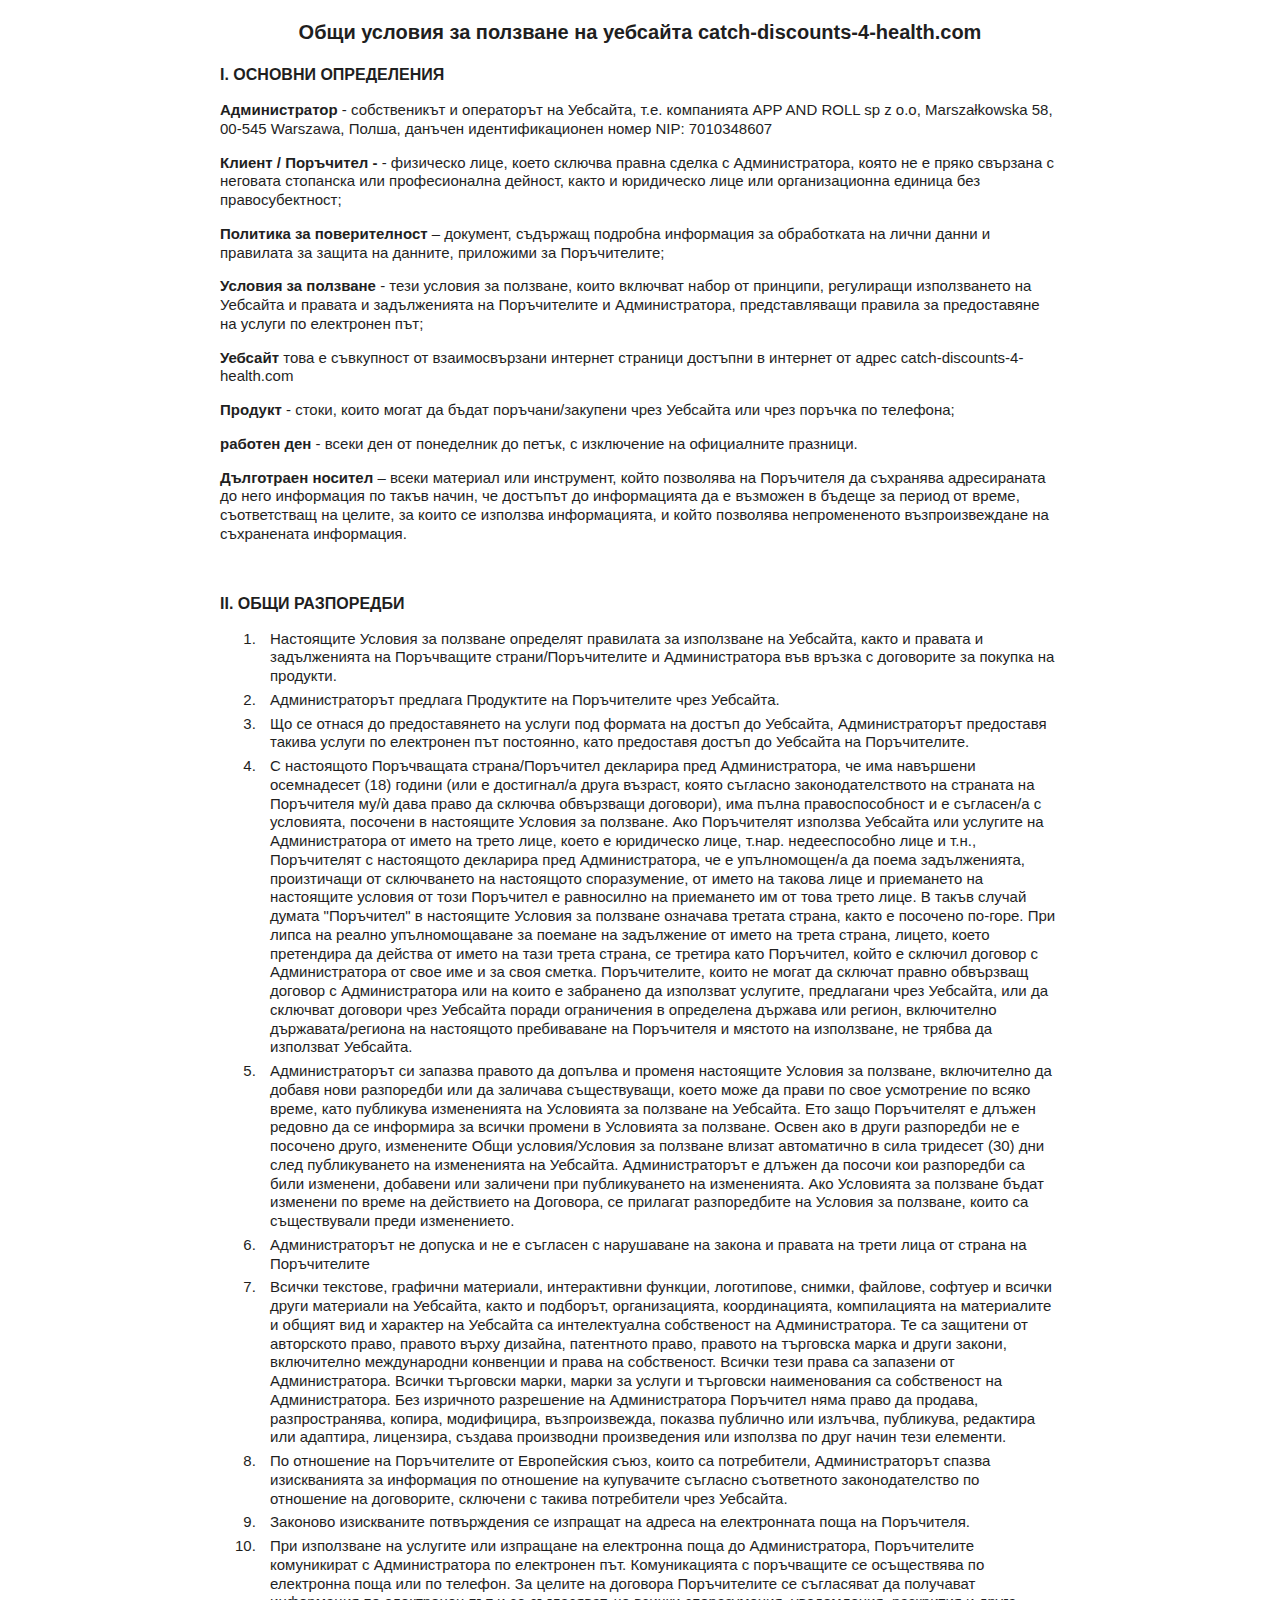
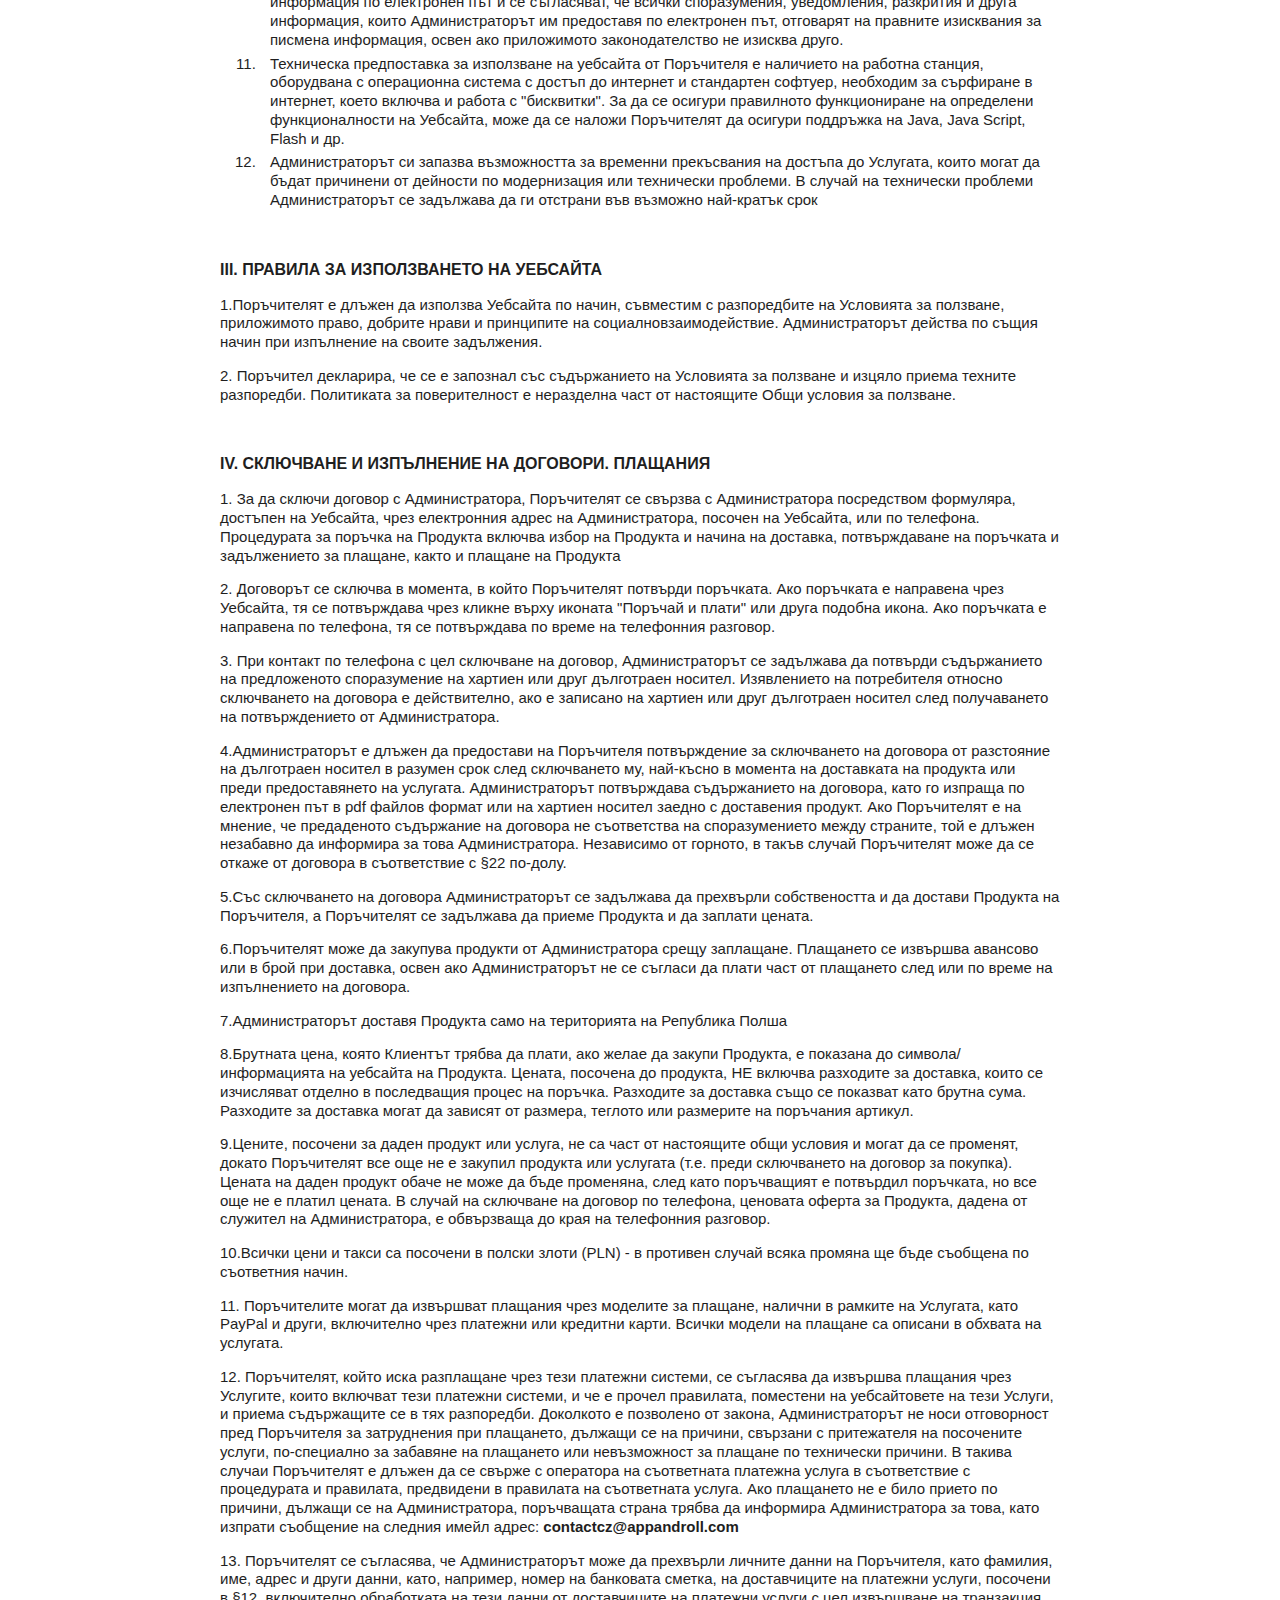
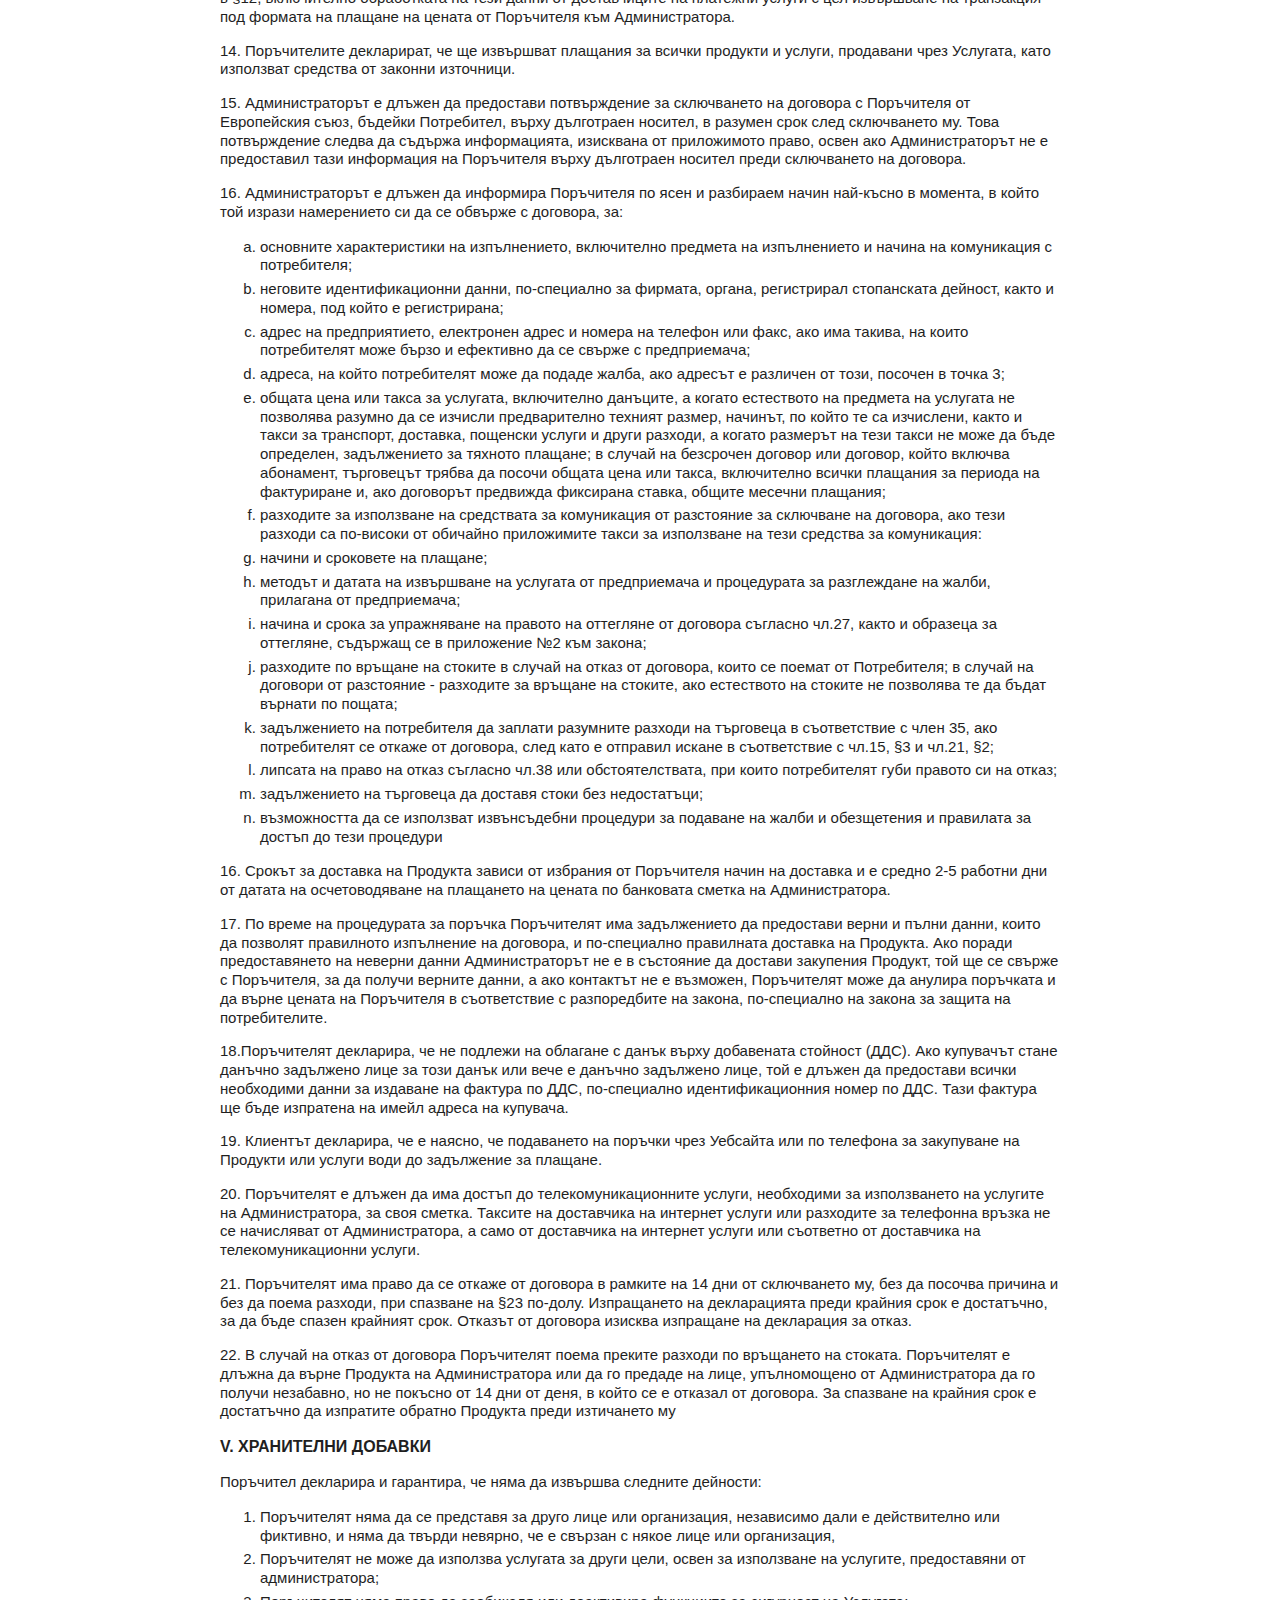
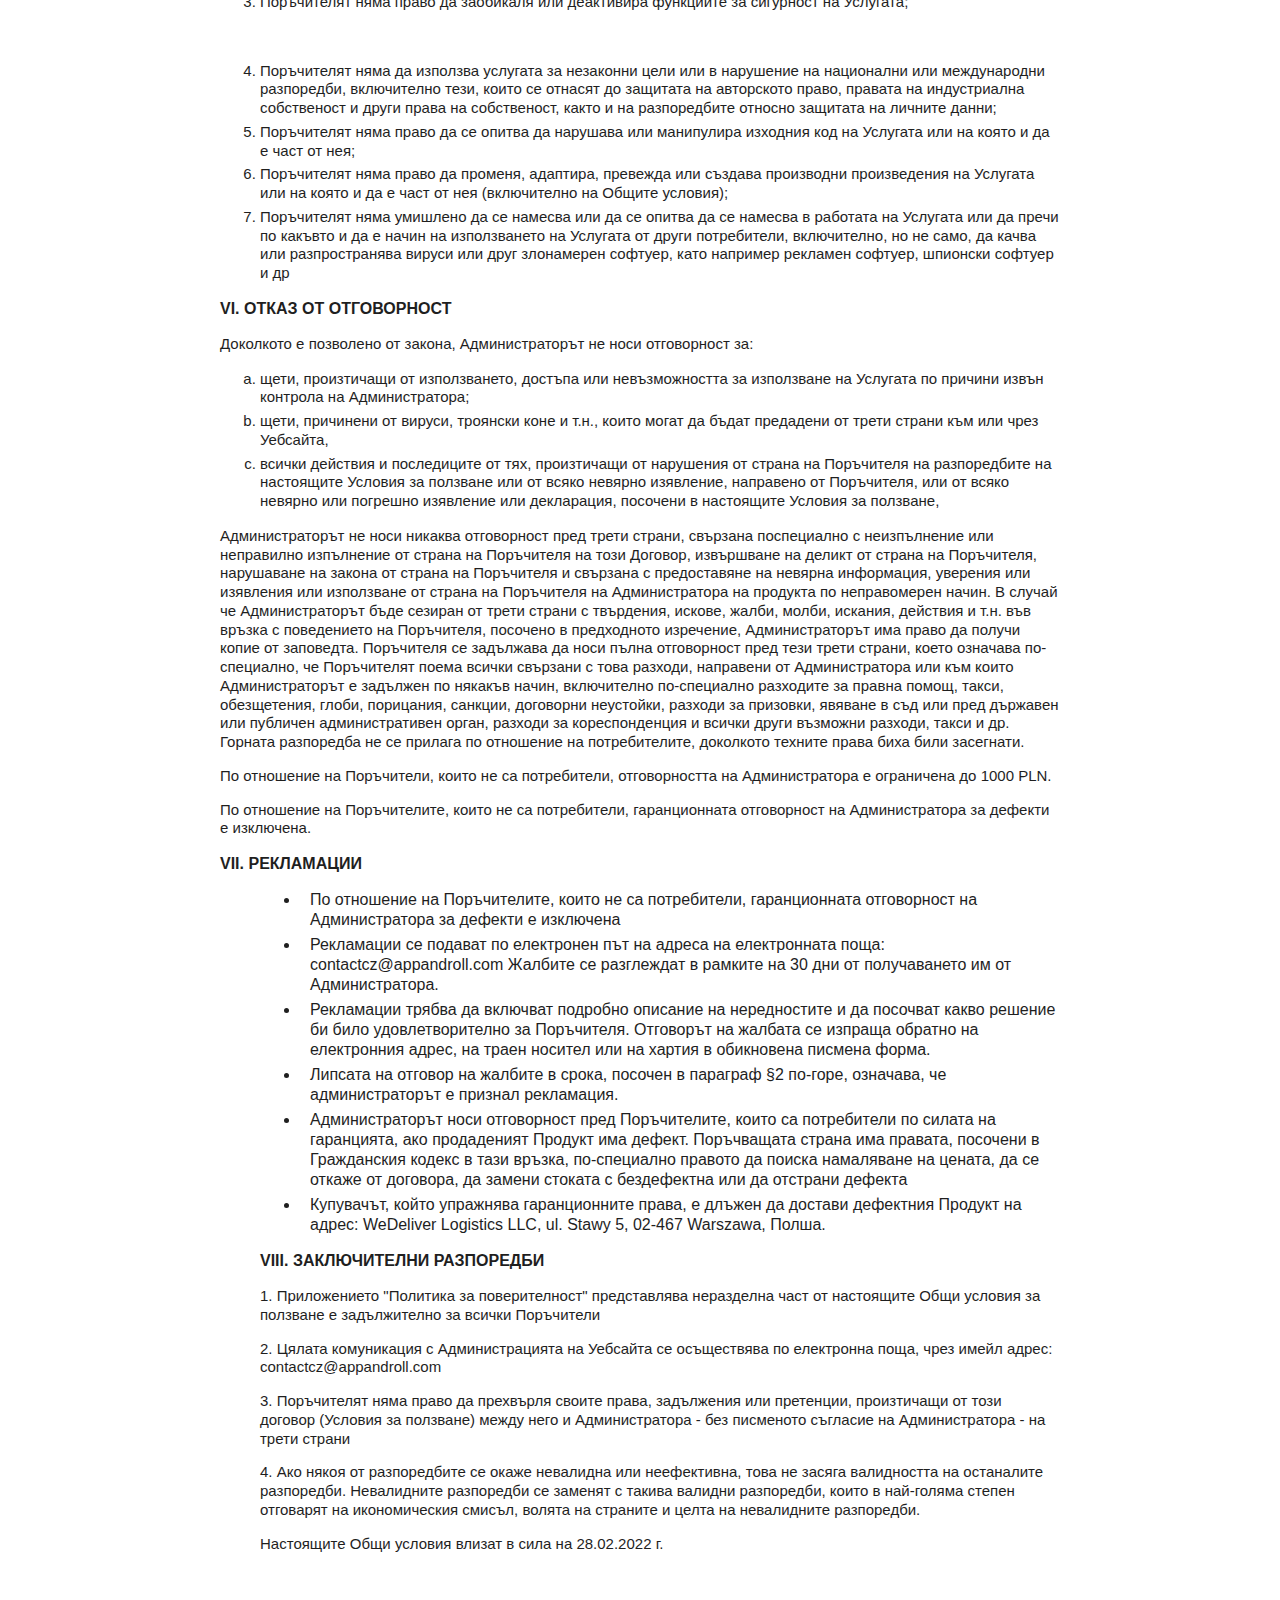
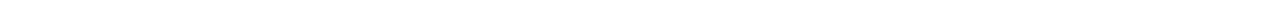
<file: statute/index.html>
<!DOCTYPE html>
<html lang="ru">
  <head>
    <meta charset="UTF-8" />
    <meta http-equiv="X-UA-Compatible" content="IE=edge" />
    <meta name="viewport" content="width=device-width, initial-scale=1.0" />
    <title>Устав</title>
    <link rel="stylesheet" href="../assets/css/policy.css" />
    <script src="../assets/js/variables.js" defer></script>
  </head>
  <body>
    <div class="container">
      <p class="page__title">
        Общи условия за ползване на уебсайтa <span class="domain-name"></span>
      </p>
      <p class="text__left">I. ОСНОВНИ ОПРЕДЕЛЕНИЯ</p>
      <p class="paragraph--nomargin">
        <b>Администратор </b>
        - собственикът и операторът на Уебсайта, т.е. компанията <span class="company-name"></span>
      </p>
      <p class="paragraph--nomargin">
        <b>Клиент / Поръчител -</b>
        - физическо лице, което сключва правна сделка с Администратора, която не
        е пряко свързана с неговата стопанска или професионална дейност, както и
        юридическо лице или организационна единица без правосубектност;
      </p>
      <p class="paragraph--nomargin">
        <b>Политика за поверителност </b>
        – документ, съдържащ подробна информация за обработката на лични данни и
        правилата за защита на данните, приложими за Поръчителите;
      </p>
      <p class="paragraph--nomargin">
        <b>Условия за ползване </b> - тези условия за ползване, които включват
        набор от принципи, регулиращи използването на Уебсайта и правата и
        задълженията на Поръчителите и Администратора, представляващи правила за
        предоставяне на услуги по електронен път;
      </p>
      <p class="paragraph--nomargin">
        <b>Уебсайт</b> това е съвкупност от взаимосвързани интернет страници
        достъпни в интернет от адрес
        <span class="domain-name"></span>
      </p>

      <p class="paragraph--nomargin">
        <b>Продукт</b> - стоки, които могат да бъдат поръчани/закупени чрез
        Уебсайта или чрез поръчка по телефона;
      </p>

      <p class="paragraph--nomargin">
        <b>работен ден</b> - всеки ден от понеделник до петък, с изключение на
        официалните празници.
      </p>
      <p class="paragraph">
        <b>Дълготраен носител</b> – всеки материал или инструмент, който
        позволява на Поръчителя да съхранява адресираната до него информация по
        такъв начин, че достъпът до информацията да е възможен в бъдеще за
        период от време, съответстващ на целите, за които се използва
        информацията, и който позволява непромененото възпроизвеждане на
        съхранената информация.
      </p>
      <p class="text__left">II. ОБЩИ РАЗПОРЕДБИ</p>
      <ol class="list">
        <li class="paragraph--nomargin">
          Настоящите Условия за ползване определят правилата за използване на
          Уебсайта, както и правата и задълженията на Поръчващите
          страни/Поръчителите и Администратора във връзка с договорите за
          покупка на продукти.
        </li>
        <li class="paragraph--nomargin">
          Администраторът предлага Продуктите на Поръчителите чрез Уебсайта.
        </li>
        <li class="paragraph--nomargin">
          Що се отнася до предоставянето на услуги под формата на достъп до
          Уебсайта, Администраторът предоставя такива услуги по електронен път
          постоянно, като предоставя достъп до Уебсайта на Поръчителите.
        </li>
        <li class="paragraph--nomargin">
          С настоящото Поръчващата страна/Поръчител декларира пред
          Администратора, че има навършени осемнадесет (18) години (или е
          достигнал/а друга възраст, която съгласно законодателството на
          страната на Поръчителя му/ѝ дава право да сключва обвързващи
          договори), има пълна правоспособност и е съгласен/а с условията,
          посочени в настоящите Условия за ползване. Ако Поръчителят използва
          Уебсайта или услугите на Администратора от името на трето лице, което
          е юридическо лице, т.нар. недееспособно лице и т.н., Поръчителят с
          настоящото декларира пред Администратора, че е упълномощен/а да поема
          задълженията, произтичащи от сключването на настоящото споразумение,
          от името на такова лице и приемането на настоящите условия от този
          Поръчител е равносилно на приемането им от това трето лице. В такъв
          случай думата "Поръчител" в настоящите Условия за ползване означава
          третата страна, както е посочено по-горе. При липса на реално
          упълномощаване за поемане на задължение от името на трета страна,
          лицето, което претендира да действа от името на тази трета страна, се
          третира като Поръчител, който е сключил договор с Администратора от
          свое име и за своя сметка. Поръчителите, които не могат да сключат
          правно обвързващ договор с Администратора или на които е забранено да
          използват услугите, предлагани чрез Уебсайта, или да сключват договори
          чрез Уебсайта поради ограничения в определена държава или регион,
          включително държавата/региона на настоящото пребиваване на Поръчителя
          и мястото на използване, не трябва да използват Уебсайта.
        </li>
        <li class="paragraph--nomargin">
          Администраторът си запазва правото да допълва и променя настоящите
          Условия за ползване, включително да добавя нови разпоредби или да
          заличава съществуващи, което може да прави по свое усмотрение по всяко
          време, като публикува измененията на Условията за ползване на
          Уебсайта. Ето защо Поръчителят е длъжен редовно да се информира за
          всички промени в Условията за ползване. Освен ако в други разпоредби
          не е посочено друго, изменените Общи условия/Условия за ползване
          влизат автоматично в сила тридесет (30) дни след публикуването на
          измененията на Уебсайта. Администраторът е длъжен да посочи кои
          разпоредби са били изменени, добавени или заличени при публикуването
          на измененията. Ако Условията за ползване бъдат изменени по време на
          действието на Договора, се прилагат разпоредбите на Условия за
          ползване, които са съществували преди изменението.
        </li>
        <li class="paragraph--nomargin">
          Администраторът не допуска и не е съгласен с нарушаване на закона и
          правата на трети лица от страна на Поръчителите
        </li>
        <li class="paragraph--nomargin">
          Всички текстове, графични материали, интерактивни функции, логотипове,
          снимки, файлове, софтуер и всички други материали на Уебсайта, както и
          подборът, организацията, координацията, компилацията на материалите и
          общият вид и характер на Уебсайта са интелектуална собственост на
          Администратора. Те са защитени от авторското право, правото върху
          дизайна, патентното право, правото на търговска марка и други закони,
          включително международни конвенции и права на собственост. Всички тези
          права са запазени от Администратора. Всички търговски марки, марки за
          услуги и търговски наименования са собственост на Администратора. Без
          изричното разрешение на Администратора Поръчител няма право да
          продава, разпространява, копира, модифицира, възпроизвежда, показва
          публично или излъчва, публикува, редактира или адаптира, лицензира,
          създава производни произведения или използва по друг начин тези
          елементи.
        </li>
        <li class="paragraph--nomargin">
          По отношение на Поръчителите от Европейския съюз, които са
          потребители, Администраторът спазва изискванията за информация по
          отношение на купувачите съгласно съответното законодателство по
          отношение на договорите, сключени с такива потребители чрез Уебсайта.
        </li>
        <li class="paragraph--nomargin">
          Законово изискваните потвърждения се изпращат на адреса на
          електронната поща на Поръчителя.
        </li>
        <li class="paragraph--nomargin">
          При използване на услугите или изпращане на електронна поща до
          Администратора, Поръчителите комуникират с Администратора по
          електронен път. Комуникацията с поръчващите се осъществява по
          електронна поща или по телефон. За целите на договора Поръчителите се
          съгласяват да получават информация по електронен път и се съгласяват,
          че всички споразумения, уведомления, разкрития и друга информация,
          които Администраторът им предоставя по електронен път, отговарят на
          правните изисквания за писмена информация, освен ако приложимото
          законодателство не изисква друго.
        </li>
        <li class="paragraph--nomargin">
          Техническа предпоставка за използване на уебсайта от Поръчителя е
          наличието на работна станция, оборудвана с операционна система с
          достъп до интернет и стандартен софтуер, необходим за сърфиране в
          интернет, което включва и работа с "бисквитки". За да се осигури
          правилното функциониране на определени функционалности на Уебсайта,
          може да се наложи Поръчителят да осигури поддръжка на Java, Java
          Script, Flash и др.
        </li>
        <li class="paragraph">
          Администраторът си запазва възможността за временни прекъсвания на
          достъпа до Услугата, които могат да бъдат причинени от дейности по
          модернизация или технически проблеми. В случай на технически проблеми
          Администраторът се задължава да ги отстрани във възможно най-кратък
          срок
        </li>
      </ol>

      <p class="text__left">III. ПРАВИЛА ЗА ИЗПОЛЗВАНЕТО НА УЕБСАЙТА</p>
      <p class="paragraph--nomargin">
        1.Поръчителят е длъжен да използва Уебсайта по начин, съвместим с
        разпоредбите на Условията за ползване, приложимото право, добрите нрави
        и принципите на социалновзаимодействие. Администраторът действа по същия
        начин при изпълнение на своите задължения.
      </p>
      <p class="paragraph">
        2. Поръчител декларира, че се е запознал със съдържанието на Условията
        за ползване и изцяло приема техните разпоредби. Политиката за
        поверителност е неразделна част от настоящите Общи условия за ползване.
      </p>
      <p class="text__left">IV. СКЛЮЧВАНЕ И ИЗПЪЛНЕНИЕ НА ДОГОВОРИ. ПЛАЩАНИЯ</p>
      <p class="paragraph--nomargin">
        1. За да сключи договор с Администратора, Поръчителят се свързва с
        Администратора посредством формуляра, достъпен на Уебсайта, чрез
        електронния адрес на Администратора, посочен на Уебсайта, или по
        телефона. Процедурата за поръчка на Продукта включва избор на Продукта и
        начина на доставка, потвърждаване на поръчката и задължението за
        плащане, както и плащане на Продукта
      </p>
      <p class="paragraph--nomargin">
        2. Договорът се сключва в момента, в който Поръчителят потвърди
        поръчката. Ако поръчката е направена чрез Уебсайта, тя се потвърждава
        чрез кликне върху иконата "Поръчай и плати" или друга подобна икона. Ако
        поръчката е направена по телефона, тя се потвърждава по време на
        телефонния разговор.
      </p>
      <p class="paragraph--nomargin">
        3. При контакт по телефона с цел сключване на договор, Администраторът
        се задължава да потвърди съдържанието на предложеното споразумение на
        хартиен или друг дълготраен носител. Изявлението на потребителя относно
        сключването на договора е действително, ако е записано на хартиен или
        друг дълготраен носител след получаването на потвърждението от
        Администратора.
      </p>
      <p class="paragraph--nomargin">
        4.Администраторът е длъжен да предостави на Поръчителя потвърждение за
        сключването на договора от разстояние на дълготраен носител в разумен
        срок след сключването му, най-късно в момента на доставката на продукта
        или преди предоставянето на услугата. Администраторът потвърждава
        съдържанието на договора, като го изпраща по електронен път в pdf файлов
        формат или на хартиен носител заедно с доставения продукт. Ако
        Поръчителят е на мнение, че предаденото съдържание на договора не
        съответства на споразумението между страните, той е длъжен незабавно да
        информира за това Администратора. Независимо от горното, в такъв случай
        Поръчителят може да се откаже от договора в съответствие с §22 по-долу.
      </p>
      <p class="paragraph--nomargin">
        5.Със сключването на договора Администраторът се задължава да прехвърли
        собствеността и да достави Продукта на Поръчителя, а Поръчителят се
        задължава да приеме Продукта и да заплати цената.
      </p>
      <p class="paragraph--nomargin">
        6.Поръчителят може да закупува продукти от Администратора срещу
        заплащане. Плащането се извършва авансово или в брой при доставка, освен
        ако Администраторът не се съгласи да плати част от плащането след или по
        време на изпълнението на договора.
      </p>
      <p class="paragraph--nomargin">
        7.Администраторът доставя Продукта само на територията на Република
        Полша
      </p>
      <p class="paragraph--nomargin">
        8.Брутната цена, която Клиентът трябва да плати, ако желае да закупи
        Продукта, е показана до символа/информацията на уебсайта на Продукта.
        Цената, посочена до продукта, НЕ включва разходите за доставка, които се
        изчисляват отделно в последващия процес на поръчка. Разходите за
        доставка също се показват като брутна сума. Разходите за доставка могат
        да зависят от размера, теглото или размерите на поръчания артикул.
      </p>
      <p class="paragraph--nomargin">
        9.Цените, посочени за даден продукт или услуга, не са част от настоящите
        общи условия и могат да се променят, докато Поръчителят все още не е
        закупил продукта или услугата (т.е. преди сключването на договор за
        покупка). Цената на даден продукт обаче не може да бъде променяна, след
        като поръчващият е потвърдил поръчката, но все още не е платил цената. В
        случай на сключване на договор по телефона, ценовата оферта за Продукта,
        дадена от служител на Администратора, е обвързваща до края на телефонния
        разговор.
      </p>
      <p class="paragraph--nomargin">
        10.Всички цени и такси са посочени в полски злоти (PLN) - в противен
        случай всяка промяна ще бъде съобщена по съответния начин.
      </p>
      <p class="paragraph--nomargin">
        11. Поръчителите могат да извършват плащания чрез моделите за плащане,
        налични в рамките на Услугата, като PayPal и други, включително чрез
        платежни или кредитни карти. Всички модели на плащане са описани в
        обхвата на услугата.
      </p>
      <p class="paragraph--nomargin">
        12. Поръчителят, който иска разплащане чрез тези платежни системи, се
        съгласява да извършва плащания чрез Услугите, които включват тези
        платежни системи, и че е прочел правилата, поместени на уебсайтовете на
        тези Услуги, и приема съдържащите се в тях разпоредби. Доколкото е
        позволено от закона, Администраторът не носи отговорност пред Поръчителя
        за затруднения при плащането, дължащи се на причини, свързани с
        притежателя на посочените услуги, по-специално за забавяне на плащането
        или невъзможност за плащане по технически причини. В такива случаи
        Поръчителят е длъжен да се свърже с оператора на съответната платежна
        услуга в съответствие с процедурата и правилата, предвидени в правилата
        на съответната услуга. Ако плащането не е било прието по причини,
        дължащи се на Администратора, поръчващата страна трябва да информира
        Администратора за това, като изпрати съобщение на следния имейл адрес:
        <b>
          <span class="company-email"></span>
        </b>
      </p>
      <p class="paragraph--nomargin">
        13. Поръчителят се съгласява, че Администраторът може да прехвърли
        личните данни на Поръчителя, като фамилия, име, адрес и други данни,
        като, например, номер на банковата сметка, на доставчиците на платежни
        услуги, посочени в §12, включително обработката на тези данни от
        доставчиците на платежни услуги с цел извършване на транзакция под
        формата на плащане на цената от Поръчителя към Администратора.
      </p>
      <p class="paragraph--nomargin">
        14. Поръчителите декларират, че ще извършват плащания за всички продукти
        и услуги, продавани чрез Услугата, като използват средства от законни
        източници.
      </p>
      <p class="paragraph--nomargin">
        15. Администраторът е длъжен да предостави потвърждение за сключването
        на договора с Поръчителя от Европейския съюз, бъдейки Потребител, върху
        дълготраен носител, в разумен срок след сключването му. Това
        потвърждение следва да съдържа информацията, изисквана от приложимото
        право, освен ако Администраторът не е предоставил тази информация на
        Поръчителя върху дълготраен носител преди сключването на договора.
      </p>
      <p class="paragraph--nomargin">
        16. Администраторът е длъжен да информира Поръчителя по ясен и разбираем
        начин най-късно в момента, в който той изрази намерението си да се
        обвърже с договора, за:
      </p>
      <ol class="sublist">
        <li class="paragraph--nomargin">
          основните характеристики на изпълнението, включително предмета на
          изпълнението и начина на комуникация с потребителя;
        </li>
        <li class="paragraph--nomargin">
          неговите идентификационни данни, по-специално за фирмата, органа,
          регистрирал стопанската дейност, както и номера, под който е
          регистрирана;
        </li>
        <li class="paragraph--nomargin">
          адрес на предприятието, електронен адрес и номера на телефон или факс,
          ако има такива, на които потребителят може бързо и ефективно да се
          свърже с предприемача;
        </li>
        <li class="paragraph--nomargin">
          адреса, на който потребителят може да подаде жалба, ако адресът е
          различен от този, посочен в точка 3;
        </li>
        <li class="paragraph--nomargin">
          общата цена или такса за услугата, включително данъците, а когато
          естеството на предмета на услугата не позволява разумно да се изчисли
          предварително техният размер, начинът, по който те са изчислени, както
          и такси за транспорт, доставка, пощенски услуги и други разходи, а
          когато размерът на тези такси не може да бъде определен, задължението
          за тяхното плащане; в случай на безсрочен договор или договор, който
          включва абонамент, търговецът трябва да посочи общата цена или такса,
          включително всички плащания за периода на фактуриране и, ако договорът
          предвижда фиксирана ставка, общите месечни плащания;
        </li>
        <li class="paragraph--nomargin">
          разходите за използване на средствата за комуникация от разстояние за
          сключване на договора, ако тези разходи са по-високи от обичайно
          приложимите такси за използване на тези средства за комуникация:
        </li>
        <li class="paragraph--nomargin">начини и сроковете на плащане;</li>
        <li class="paragraph--nomargin">
          методът и датата на извършване на услугата от предприемача и
          процедурата за разглеждане на жалби, прилагана от предприемача;
        </li>
        <li class="paragraph--nomargin">
          начина и срока за упражняване на правото на оттегляне от договора
          съгласно чл.27, както и образеца за оттегляне, съдържащ се в
          приложение №2 към закона;
        </li>
        <li class="paragraph--nomargin">
          разходите по връщане на стоките в случай на отказ от договора, които
          се поемат от Потребителя; в случай на договори от разстояние -
          разходите за връщане на стоките, ако естеството на стоките не
          позволява те да бъдат върнати по пощата;
        </li>
        <li class="paragraph--nomargin">
          задължението на потребителя да заплати разумните разходи на търговеца
          в съответствие с член 35, ако потребителят се откаже от договора, след
          като е отправил искане в съответствие с чл.15, §3 и чл.21, §2;
        </li>
        <li class="paragraph--nomargin">
          липсата на право на отказ съгласно чл.38 или обстоятелствата, при
          които потребителят губи правото си на отказ;
        </li>
        <li class="paragraph--nomargin">
          задължението на търговеца да доставя стоки без недостатъци;
        </li>
        <li class="paragraph--nomargin">
          възможността да се използват извънсъдебни процедури за подаване на
          жалби и обезщетения и правилата за достъп до тези процедури
        </li>
      </ol>
      <p class="paragraph--nomargin">
        16. Срокът за доставка на Продукта зависи от избрания от Поръчителя
        начин на доставка и е средно 2-5 работни дни от датата на осчетоводяване
        на плащането на цената по банковата сметка на Администратора.
      </p>
      <p class="paragraph--nomargin">
        17. По време на процедурата за поръчка Поръчителят има задължението да
        предостави верни и пълни данни, които да позволят правилното изпълнение
        на договора, и по-специално правилната доставка на Продукта. Ако поради
        предоставянето на неверни данни Администраторът не е в състояние да
        достави закупения Продукт, той ще се свърже с Поръчителя, за да получи
        верните данни, а ако контактът не е възможен, Поръчителят може да
        анулира поръчката и да върне цената на Поръчителя в съответствие с
        разпоредбите на закона, по-специално на закона за защита на
        потребителите.
      </p>
      <p class="paragraph--nomargin">
        18.Поръчителят декларира, че не подлежи на облагане с данък върху
        добавената стойност (ДДС). Ако купувачът стане данъчно задължено лице за
        този данък или вече е данъчно задължено лице, той е длъжен да предостави
        всички необходими данни за издаване на фактура по ДДС, по-специално
        идентификационния номер по ДДС. Тази фактура ще бъде изпратена на имейл
        адреса на купувача.
      </p>
      <p class="paragraph--nomargin">
        19. Клиентът декларира, че е наясно, че подаването на поръчки чрез
        Уебсайта или по телефона за закупуване на Продукти или услуги води до
        задължение за плащане.
      </p>
      <p class="paragraph--nomargin">
        20. Поръчителят е длъжен да има достъп до телекомуникационните услуги,
        необходими за използването на услугите на Администратора, за своя
        сметка. Таксите на доставчика на интернет услуги или разходите за
        телефонна връзка не се начисляват от Администратора, а само от
        доставчика на интернет услуги или съответно от доставчика на
        телекомуникационни услуги.
      </p>
      <p class="paragraph--nomargin">
        21. Поръчителят има право да се откаже от договора в рамките на 14 дни
        от сключването му, без да посочва причина и без да поема разходи, при
        спазване на §23 по-долу. Изпращането на декларацията преди крайния срок
        е достатъчно, за да бъде спазен крайният срок. Отказът от договора
        изисква изпращане на декларация за отказ.
      </p>
      <p class="paragraph--nomargin">
        22. В случай на отказ от договора Поръчителят поема преките разходи по
        връщането на стоката. Поръчителят е длъжна да върне Продукта на
        Администратора или да го предаде на лице, упълномощено от Администратора
        да го получи незабавно, но не покъсно от 14 дни от деня, в който се е
        отказал от договора. За спазване на крайния срок е достатъчно да
        изпратите обратно Продукта преди изтичането му
      </p>
      <p class="text__left">V. ХРАНИТЕЛНИ ДОБАВКИ</p>
      <p class="paragraph--nomargin">
        Поръчител декларира и гарантира, че няма да извършва следните дейности:
      </p>
      <ol class="sublist--decimal">
        <li class="paragraph--nomargin">
          Поръчителят няма да се представя за друго лице или организация,
          независимо дали е действително или фиктивно, и няма да твърди невярно,
          че е свързан с някое лице или организация,
        </li>
        <li class="paragraph--nomargin">
          Поръчителят не може да използва услугата за други цели, освен за
          използване на услугите, предоставяни от администратора;
        </li>
        <li class="paragraph">
          Поръчителят няма право да заобикаля или деактивира функциите за
          сигурност на Услугата;
        </li>

        <li class="paragraph--nomargin">
          Поръчителят няма да използва услугата за незаконни цели или в
          нарушение на национални или международни разпоредби, включително тези,
          които се отнасят до защитата на авторското право, правата на
          индустриална собственост и други права на собственост, както и на
          разпоредбите относно защитата на личните данни;
        </li>
        <li class="paragraph--nomargin">
          Поръчителят няма право да се опитва да нарушава или манипулира
          изходния код на Услугата или на която и да е част от нея;
        </li>
        <li class="paragraph--nomargin">
          Поръчителят няма право да променя, адаптира, превежда или създава
          производни произведения на Услугата или на която и да е част от нея
          (включително на Общите условия);
        </li>
        <li class="paragraph--nomargin">
          Поръчителят няма умишлено да се намесва или да се опитва да се намесва
          в работата на Услугата или да пречи по какъвто и да е начин на
          използването на Услугата от други потребители, включително, но не
          само, да качва или разпространява вируси или друг злонамерен софтуер,
          като например рекламен софтуер, шпионски софтуер и др
        </li>
      </ol>

      <p class="text__left">VI. ОТКАЗ ОТ ОТГОВОРНОСТ</p>
      <p class="paragraph--nomargin">
        Доколкото е позволено от закона, Администраторът не носи отговорност за:
      </p>
      <ol class="sublist">
        <li class="paragraph--nomargin">
          щети, произтичащи от използването, достъпа или невъзможността за
          използване на Услугата по причини извън контрола на Администратора;
        </li>
        <li class="paragraph--nomargin">
          щети, причинени от вируси, троянски коне и т.н., които могат да бъдат
          предадени от трети страни към или чрез Уебсайта,
        </li>
        <li class="paragraph--nomargin">
          всички действия и последиците от тях, произтичащи от нарушения от
          страна на Поръчителя на разпоредбите на настоящите Условия за ползване
          или от всяко невярно изявление, направено от Поръчителя, или от всяко
          невярно или погрешно изявление или декларация, посочени в настоящите
          Условия за ползване,
        </li>
      </ol>
      <p class="paragraph--nomargin">
        Администраторът не носи никаква отговорност пред трети страни, свързана
        поспециално с неизпълнение или неправилно изпълнение от страна на
        Поръчителя на този Договор, извършване на деликт от страна на
        Поръчителя, нарушаване на закона от страна на Поръчителя и свързана с
        предоставяне на невярна информация, уверения или изявления или
        използване от страна на Поръчителя на Администратора на продукта по
        неправомерен начин. В случай че Администраторът бъде сезиран от трети
        страни с твърдения, искове, жалби, молби, искания, действия и т.н. във
        връзка с поведението на Поръчителя, посочено в предходното изречение,
        Администраторът има право да получи копие от заповедта. Поръчителя се
        задължава да носи пълна отговорност пред тези трети страни, което
        означава по-специално, че Поръчителят поема всички свързани с това
        разходи, направени от Администратора или към които Администраторът е
        задължен по някакъв начин, включително по-специално разходите за правна
        помощ, такси, обезщетения, глоби, порицания, санкции, договорни
        неустойки, разходи за призовки, явяване в съд или пред държавен или
        публичен административен орган, разходи за кореспонденция и всички други
        възможни разходи, такси и др. Горната разпоредба не се прилага по
        отношение на потребителите, доколкото техните права биха били засегнати.
      </p>
      <p class="paragraph--nomargin">
        По отношение на Поръчители, които не са потребители, отговорността на
        Администратора е ограничена до 1000 PLN.
      </p>
      <p class="paragraph--nomargin">
        По отношение на Поръчителите, които не са потребители, гаранционната
        отговорност на Администратора за дефекти е изключена.
      </p>

      <p class="text__left">VII. РЕКЛАМАЦИИ</p>
      <ol class="list">
        <ul class="list--dotted">
          <li class="parapraph--nomargin">
            По отношение на Поръчителите, които не са потребители, гаранционната
            отговорност на Администратора за дефекти е изключена
          </li>
          <li class="parapraph--nomargin">
             Рекламации се подават по електронен път на адреса на електронната
            поща: <span class="company-email"></span> Жалбите се разглеждат в рамките на 30
            дни от получаването им от Администратора.
          </li>
          <li class="parapraph--nomargin">
             Рекламации трябва да включват подробно описание на нередностите и
            да посочват какво решение би било удовлетворително за Поръчителя.
            Отговорът на жалбата се изпраща обратно на електронния адрес, на
            траен носител или на хартия в обикновена писмена форма.
          </li>
          <li class="parapraph--nomargin">
             Липсата на отговор на жалбите в срока, посочен в параграф §2
            по-горе, означава, че администраторът е признал рекламация.
          </li>
          <li class="parapraph--nomargin">
             Администраторът носи отговорност пред Поръчителите, които са
            потребители по силата на гаранцията, ако продаденият Продукт има
            дефект. Поръчващата страна има правата, посочени в Гражданския
            кодекс в тази връзка, по-специално правото да поиска намаляване на
            цената, да се откаже от договора, да замени стоката с бездефектна
            или да отстрани дефекта
          </li>
          <li class="parapraph--nomargin">
             Купувачът, който упражнява гаранционните права, е длъжен да
            достави дефектния Продукт на адрес: WeDeliver Logistics LLC, ul.
            Stawy 5, 02-467 Warszawa, Полша.
          </li>
        </ul>
      </p>

      <!-- asdasd -->
      <p class="text__left">VIII. ЗАКЛЮЧИТЕЛНИ РАЗПОРЕДБИ
</p>
      <p class="paragraph--nomargin">
      1. Приложението "Политика за поверителност" представлява неразделна част от
настоящите Общи условия за ползване е задължително за всички Поръчители
      </p>
      <p class="paragraph--nomargin">
       2. Цялата комуникация с Администрацията на Уебсайта се осъществява по електронна
поща, чрез имейл адрес: <span class="company-email">

</span>
      </p>
      <p class="paragraph--nomargin">
       3. Поръчителят няма право да прехвърля своите права, задължения или претенции,
произтичащи от този договор (Условия за ползване) между него и Администратора -
без писменото съгласие на Администратора - на трети страни
      </p>
      <p class="paragraph--nomargin">
        4. Ако някоя от разпоредбите се окаже невалидна или неефективна, това не засяга
валидността на останалите разпоредби. Невалидните разпоредби се заменят с такива
валидни разпоредби, които в най-голяма степен отговарят на икономическия смисъл,
волята на страните и целта на невалидните разпоредби.

      </p>
      <p class="paragraph">
        Настоящите Общи условия влизат в сила на 28.02.2022 г.
      </p>
    </div>
  </body>
</html>
</file>
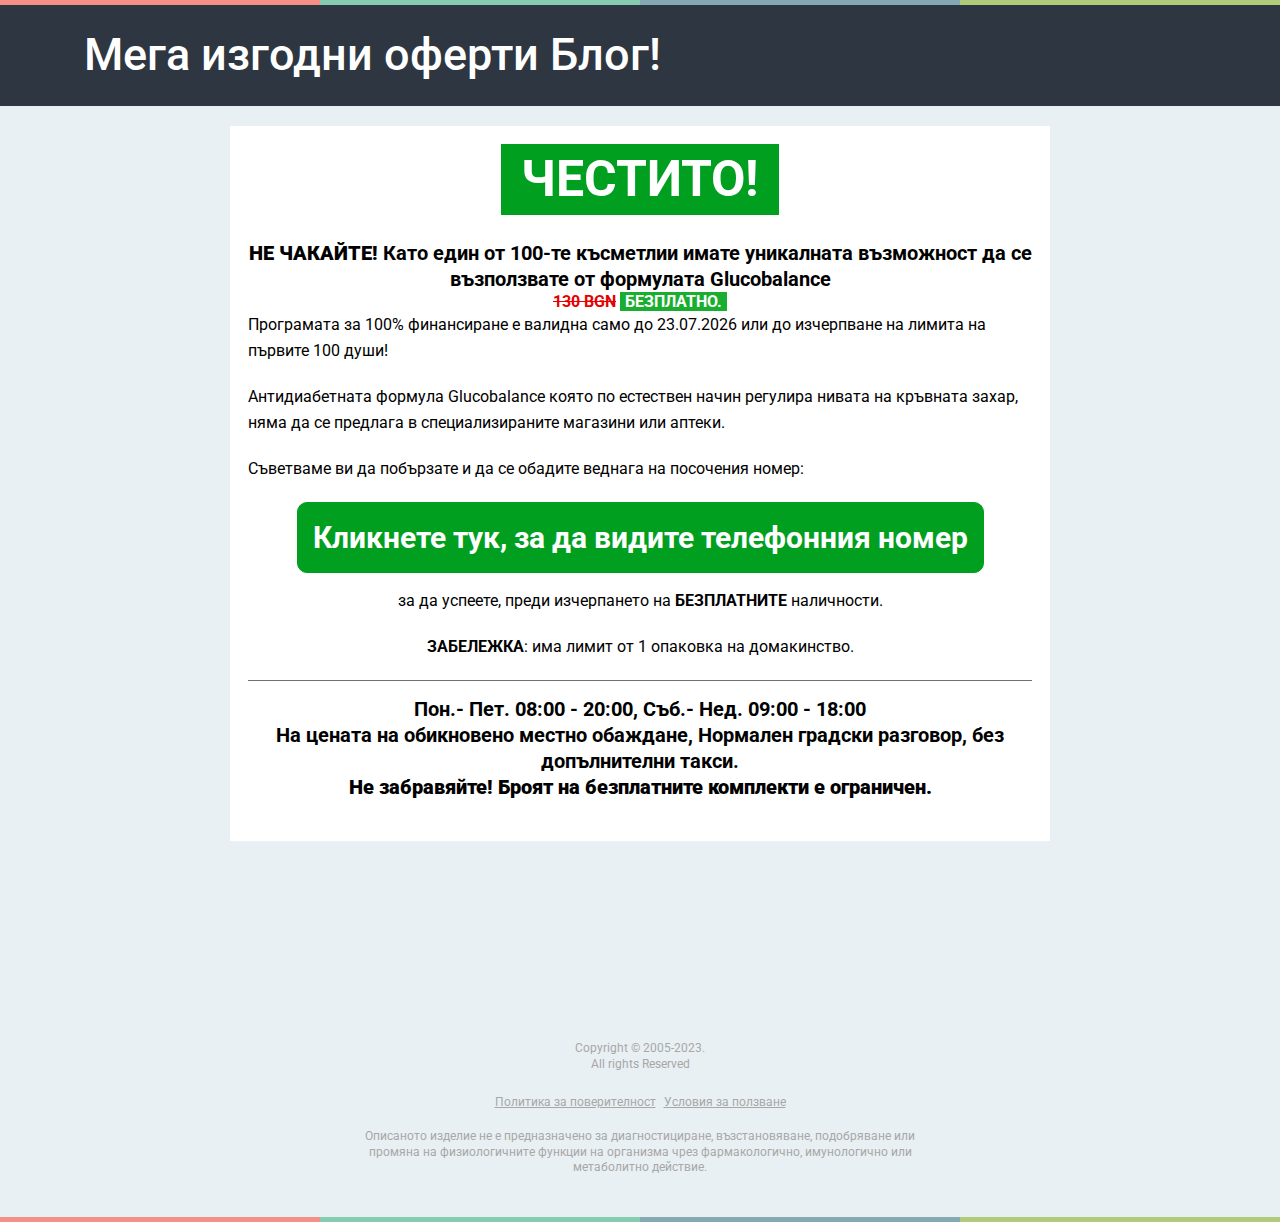
<file: summary/index.html>
<!DOCTYPE html>
<html lang="en">
  <head>
    <meta charset="UTF-8" />
    <meta http-equiv="X-UA-Compatible" content="IE=edge" />
    <meta name="viewport" content="width=device-width, initial-scale=1.0" />
    <link rel="icon" type="image/x-icon" href="../favicon.ico" />
    <link rel="stylesheet" href="../assets/css/styles.css" />
    <link
      href="https://fonts.googleapis.com/css2?family=Roboto:wght@300;400;500;700;900&display=swap"
      rel="stylesheet"
    />
    <!-- Google Tag Manager -->
    <script>
      (function (w, d, s, l, i) {
        w[l] = w[l] || [];
        w[l].push({ "gtm.start": new Date().getTime(), event: "gtm.js" });
        var f = d.getElementsByTagName(s)[0],
          j = d.createElement(s),
          dl = l != "dataLayer" ? "&l=" + l : "";
        j.async = true;
        j.src = "https://www.googletagmanager.com/gtm.js?id=" + i + dl;
        f.parentNode.insertBefore(j, f);
      })(window, document, "script", "dataLayer", "GTM-M3X7G7X");
    </script>
    <!-- End Google Tag Manager -->
    <title>Мега изгодни оферти Блог!</title>
  </head>
  <body>
    <!-- Google Tag Manager (noscript) -->
    <noscript
      ><iframe
        src="https://www.googletagmanager.com/ns.html?id=GTM-M3X7G7X"
        height="0"
        width="0"
        style="display: none; visibility: hidden"
      ></iframe
    ></noscript>
    <!-- End Google Tag Manager (noscript) -->
    <header>
      <div class="decoration">
        <div class="decoration-1"></div>
        <div class="decoration-2"></div>
        <div class="decoration-3"></div>
        <div class="decoration-4"></div>
      </div>
      <div class="container">
        <a href="../index.html"
          ><p class="header-title">Мега изгодни оферти Блог!</p></a
        >
      </div>
    </header>
    <div class="summary-content">
      <main class="main-summary">
        <h2 class="summary-title">ЧЕСТИТО!</h2>
        <p class="main-subtitle text-center" style="margin-bottom: 0">
          <b>НЕ ЧАКАЙТЕ! </b>
          Като един от 100-те късметлии имате уникалната възможност да се
          възползвате от формулата Glucobalance
        </p>

        <p class="text-red text-bold text-center">
          <span class="product-price line-through"></span>
          <span class="text-white text-bg-green text-padding">БЕЗПЛАТНО.</span>
        </p>
        <p class="paragraph">
          Програмата за 100% финансиране е валидна само до
          <span class="current-date"></span> или до изчерпване на лимита на
          първите 100 души!
        </p>
        <p class="paragraph">
          Антидиабетната формула Glucobalance която по естествен начин регулира
          нивата на кръвната захар, няма да се предлага в специализираните
          магазини или аптеки.
        </p>
        <p class="paragraph">
          Съветваме ви да побързате и да се обадите веднага на посочения номер:
        </p>
        <a href="../phone/index.html">
          <div class="summary-button">
            Кликнете тук, за да видите телефонния номер
          </div>
        </a>
        <p class="paragraph text-center">
          за да успеете, преди изчерпането на <b>БЕЗПЛАТНИТЕ</b> наличности.
        </p>
        <p class="paragraph text-center">
          <b>ЗАБЕЛЕЖКА</b>: има лимит от 1 опаковка на домакинство.
        </p>
        <!-- <h3 class="main-lead">
          JAK ODEBRAĆ PRODUKT <b>ZA DARMO </b> I POZBYĆ SIĘ BÓLU?
        </h3>
        <p class="paragraph">Jeśli:</p>
        <ul class="list">
          <li>masz ukończone 40 lat,</li>
          <li>posiadasz obywatelstwo polskie</li>
        </ul>
        <p class="paragraph">
          ... jako jednej z pierwszych 100 osób przysługuje Ci prawo do
          odebrania 100% refundacji na magneto-turmalinową opaskę przeciwbólową
          HIP KNEE.
        </p>
        <h3 class="main-lead text-center">ODBIERZ HIP KNEE <b>ZA DARMO</b></h3>
        <p class="paragraph text-center">
          <span class="text-bg-yellow text-bold">Pula 100% refundacji </span>
          jest ważna w dniu
          <span class="current-date"></span> lub do wyczerpania limitu 100
          pierwszych osób!
        </p>
        <p class="paragraph text-center">
          By otrzymać kurację o wartości
          <span class="text-red text-bold line-through"
            ><span class="product-price"></span> PLN</span
          >
          za <span class="text-green text-bold">O PLN</span> zadzwoń:
        </p> -->

        <div class="hr"></div>
        <div class="text-center">
          <p class="paragraph-small">
            Пон.- Пет. 08:00 - 20:00, Съб.- Нед. 09:00 - 18:00
          </p>
          <p class="paragraph-small">
            На цената на обикновено местно обаждане, Нормален градски разговор,
            без допълнителни такси.
          </p>
          <p class="paragraph-small">
            <b> Не забравяйте! Броят на безплатните комплекти е ограничен. </b>
          </p>
        </div>
      </main>
    </div>
    <footer>
      <div class="container">
        <div class="copyright">
          <p class="text-gray">Copyright © 2005-2023.</p>
          <p class="text-gray">All rights Reserved</p>
        </div>
        <div class="attachments">
          <a href="../policy/index.html" class="text-gray"
            >Политика за поверителност
          </a>
          <a href="../statute/index.html" class="text-gray">
            Условия за ползване</a
          >
        </div>
        <p class="text-gray">
          Описаното изделие не е предназначено за диагностициране,
          възстановяване, подобряване или промяна на физиологичните функции на
          организма чрез фармакологично, имунологично или метаболитно действие.
        </p>
        <p class="text-gray company-address">
          <!-- <span class="company-name"></span> -->
        </p>
      </div>
      <div class="decoration">
        <div class="decoration-1"></div>
        <div class="decoration-2"></div>
        <div class="decoration-3"></div>
        <div class="decoration-4"></div>
      </div>
    </footer>
    <script src="../assets/js/date.js"></script>
    <!-- <script src="../assets/js/timePlusThirtyMinutes.js"></script> -->
    <script src="../assets/js/variables.js"></script>
  </body>
</html>
</file>
<file: assets/css/styles.css>
*,
*::before,
*::after {
  box-sizing: border-box;
}

html {
  font-size: 62.5%;
}

body {
  margin: 0;
  padding: 0;
  font-family: "Roboto", sans-serif;
  font-size: 16px;
  font-weight: 400;
  line-height: 1.3;
  color: black;
  background-color: #e9f0f4;
}

h1,
h2,
h3,
h4,
h5,
p {
  margin: 0;
}

.text-bold {
  font-weight: bold;
}

.text-padding {
  padding: 0 0.5rem;
}

.text-center {
  text-align: center;
}

.line-through {
  text-decoration: line-through;
}

.text-red {
  color: #e70000;
}

.text-green {
  color: #1eb336;
}

.text-gray {
  font-size: 1.2rem;
  color: #aaaaaa;
}

.text-gray {
  color: #a7a7a7;
}

.text-white {
  color: white;
}

.text-bg-green {
  background-color: #19ae30;
}

.text-bg-red {
  background-color: #cf0000;
}

.text-bg-yellow {
  background-color: #f2cc0f;
}

.image-wrapper {
  margin: 2.5rem 0;
  display: flex;
  justify-content: center;
  align-items: center;
}

.text-mobile {
  display: block;
}
@media (min-width: 768px) {
  .text-mobile {
    display: none;
  }
}

.text-desktop {
  display: none;
}
@media (min-width: 768px) {
  .text-desktop {
    display: block;
  }
}

@media (min-width: 768px) {
  .pic2 {
    max-width: 60%;
  }
}

.summary-button {
  width: -webkit-fit-content;
  width: -moz-fit-content;
  width: fit-content;
  background-color: #009f20;
  padding: 1.5rem;
  border: 1px solid #009f20;
  color: white;
  text-align: center;
  font-size: 3rem;
  font-weight: 700;
  border-radius: 1rem;
  margin: 1.5rem auto;
  transition: all 0.35s ease-in-out;
}
.summary-button:hover {
  cursor: pointer;
  background-color: white;
  color: #009f20;
}

.image-grid {
  display: grid;
  align-items: center;
  grid-template-columns: 50% 50%;
  margin: 2.5rem 0;
}

img {
  display: block;
  max-width: 100%;
}

a {
  text-decoration: none;
}

ul {
  padding-left: 3rem;
  margin: 0;
}
ul li {
  font-size: 1.6rem;
  line-height: 2.6rem;
}

.btn {
  width: 100%;
  max-width: 50.8rem;
  border: 2px solid #19ae30;
  background-color: #19ae30;
  border-radius: 0.2rem;
  text-align: center;
  display: block;
  color: white;
  font-size: 2.4rem;
  font-weight: 700;
  padding: 2.1rem;
  margin: 0 auto 2rem;
  cursor: pointer;
  transition: all 0.35s ease-in-out;
}
.btn:hover {
  color: #19ae30;
  background-color: white;
  border: 2px solid #19ae30;
}

.decoration {
  width: 100%;
  display: grid;
  grid-template-columns: repeat(4, 1fr);
  height: 0.5rem;
}
.decoration-1 {
  background-color: #f69087;
}
.decoration-2 {
  background-color: #85ccb1;
}
.decoration-3 {
  background-color: #85a9b3;
}
.decoration-4 {
  background-color: #b0cb7a;
}

header {
  width: 100%;
  background-color: #2e3641;
  display: flex;
  flex-direction: column;
}
header .header-title {
  font-size: 4.5rem;
  color: white;
  font-weight: 500;
  padding: 2.1rem 2.4rem;
}

.container {
  width: 100%;
  max-width: 116rem;
  margin-left: auto;
  margin-right: auto;
}

.summary-content {
  display: grid;
  justify-content: center;
  grid-template-columns: repeat(1, 1fr);
  width: 100%;
  margin-top: 2rem;
  padding: 0 2rem;
}
@media (min-width: 992px) {
  .summary-content {
    grid-template-columns: repeat(1, 82rem);
  }
}

.site-content {
  display: grid;
  justify-content: center;
  grid-template-columns: repeat(1, 1fr);
  width: 100%;
  margin-top: 2rem;
  padding: 0 2rem;
}
@media (min-width: 768px) {
  .site-content {
    grid-template-columns: 74% 24%;
    grid-gap: 2%;
  }
}
@media (min-width: 1240px) {
  .site-content {
    grid-template-columns: 82rem 30.4rem;
    grid-gap: 3.5rem;
  }
}

.main-top,
.main-bottom,
.main-summary {
  background-color: white;
  padding: 1.8rem 1.8rem 4.1rem 1.8rem;
}

main .summary-title {
  font-size: 3rem;
  line-height: 6.1rem;
  font-weight: bold;
  width: -webkit-fit-content;
  width: -moz-fit-content;
  width: fit-content;
  color: white;
  background-color: #009f20;
  padding: 0.5rem 2rem;
  text-align: center;
  margin: 0 auto 2.5rem;
}
@media (min-width: 992px) {
  main .summary-title {
    font-size: 5rem;
  }
}
main .main-title {
  font-size: 4.5rem;
  font-weight: bold;
  text-align: center;
  line-height: 5.9rem;
}
main .main-lead {
  font-size: 2.4rem;
  font-weight: 400;
  line-height: 4rem;
  margin-bottom: 2rem;
}
@media (min-width: 992px) {
  main .main-lead {
    font-size: 3.4rem;
  }
}
main .main-subtitle {
  font-size: 2rem;
  font-weight: bold;
  line-height: 2.6rem;
  margin-bottom: 1.2rem;
}
main .main-paragraph-big {
  font-size: 1.8rem;
  line-height: 2.4rem;
  margin-bottom: 1.5rem;
}
main .paragraph {
  font-size: 1.6rem;
  line-height: 2.6rem;
  margin-bottom: 2rem;
}
main .paragraph-small {
  font-size: 2rem;
  font-weight: 700;
}

.main-top {
  margin-bottom: 4rem;
}
.main-top .main-article-date {
  text-align: center;
  font-size: 1.3rem;
  line-height: 1.8rem;
  color: #808080;
  margin-bottom: 1.9rem;
}
.main-top .list {
  margin-bottom: 1.6rem;
}
.main-top .green-box {
  background-color: #c2e5d8;
  padding: 2.2rem 1.5rem 1rem;
  margin-bottom: 3.8rem;
}
.main-top .guarantee-subtitle {
  margin-bottom: 2.6rem;
  margin-top: 2.2rem;
}
.main-top .product-promotion-details {
  margin-top: 2.3rem;
  display: flex;
  justify-content: center;
  gap: 0.5rem;
  margin-bottom: 3.1rem;
}
.main-top .product-promotion-details .text-red {
  text-decoration: line-through;
}
.main-top .product-promotion-details .text-red,
.main-top .product-promotion-details .text-green {
  font-weight: bold;
}
.main-top .product-image {
  max-width: 30rem;
}

.main-bottom .comments-title {
  text-transform: uppercase;
  font-size: 2.6rem;
  font-weight: bold;
  padding-bottom: 1.6rem;
  border-bottom: 1px solid #d4d4d4;
}
.main-bottom .form-add-comment {
  display: flex;
  flex-direction: column;
  margin-bottom: 4rem;
}
.main-bottom .form-add-comment input {
  margin-bottom: 0.8rem;
}
.main-bottom .form-add-comment textarea {
  margin-bottom: 2.2rem;
  resize: none;
  min-height: 10rem;
}
.main-bottom .form-add-comment input,
.main-bottom .form-add-comment textarea {
  padding: 0.4rem 0.7rem 0.5rem 0.5rem;
  outline: none;
  font-family: "Roboto", sans-serif;
  font-size: 1.6rem;
  line-height: 2.1rem;
}
.main-bottom .form-add-comment input::-moz-placeholder, .main-bottom .form-add-comment textarea::-moz-placeholder {
  font-family: "Roboto", sans-serif;
  font-size: 1.6rem;
  line-height: 2.1rem;
}
.main-bottom .form-add-comment input:-ms-input-placeholder, .main-bottom .form-add-comment textarea:-ms-input-placeholder {
  font-family: "Roboto", sans-serif;
  font-size: 1.6rem;
  line-height: 2.1rem;
}
.main-bottom .form-add-comment input::placeholder,
.main-bottom .form-add-comment textarea::placeholder {
  font-family: "Roboto", sans-serif;
  font-size: 1.6rem;
  line-height: 2.1rem;
}
.main-bottom .form-add-comment .form-buttons {
  display: flex;
  gap: 1.1rem;
}
.main-bottom .form-add-comment .form-buttons .form-btn {
  padding: 0.9rem;
  color: white;
  background-color: #868e96;
  border-radius: 0.3rem;
  border: none;
  cursor: pointer;
  transition: all 0.35s ease-in-out;
}
.main-bottom .form-add-comment .form-buttons .form-btn:hover {
  background-color: #5f6468;
}
.main-bottom .comments-wrapper .comment,
.main-bottom .added-comments .comment {
  display: flex;
  margin-bottom: 2.3rem;
}
.main-bottom .comments-wrapper .comment .comment-avatar,
.main-bottom .added-comments .comment .comment-avatar {
  width: 48px;
  height: 48px;
  margin-right: 2.4rem;
}
.main-bottom .comments-wrapper .comment .comment-content-wrapper .comment-row,
.main-bottom .added-comments .comment .comment-content-wrapper .comment-row {
  display: flex;
  gap: 10px;
}
.main-bottom .comments-wrapper .comment .comment-content-wrapper .comment-row-image,
.main-bottom .added-comments .comment .comment-content-wrapper .comment-row-image {
  display: flex;
  flex-direction: column;
}
.main-bottom .comments-wrapper .comment .comment-content-wrapper .comment-author,
.main-bottom .added-comments .comment .comment-content-wrapper .comment-author {
  font-size: 1.6rem;
  font-weight: 500;
  color: #42a98b;
  margin-bottom: 0.8rem;
}
@media (max-width: 600px) {
  .main-bottom .comments-wrapper .comment .comment-content-wrapper .comment-author,
.main-bottom .added-comments .comment .comment-content-wrapper .comment-author {
    display: flex;
    flex-direction: column;
    width: -webkit-min-content;
    width: -moz-min-content;
    width: min-content;
  }
}
.main-bottom .comments-wrapper .comment .comment-content-wrapper .comment-date,
.main-bottom .added-comments .comment .comment-content-wrapper .comment-date {
  color: #7f919e;
  font-size: 1.4rem;
}
.main-bottom .comments-wrapper .comment .comment-content-wrapper .comment-content,
.main-bottom .added-comments .comment .comment-content-wrapper .comment-content {
  margin-bottom: 1.1rem;
}
.main-bottom .comments-wrapper .comment .comment-content-wrapper .comment-attachment,
.main-bottom .added-comments .comment .comment-content-wrapper .comment-attachment {
  width: -webkit-fit-content;
  width: -moz-fit-content;
  width: fit-content;
  max-width: 20rem;
  margin-bottom: 1.8rem;
}

.picture-error {
  color: red;
  font-size: 1.5rem;
  font-weight: 400;
  margin-bottom: 2rem;
}

.telephone-box {
  border: 0.2rem solid #cf0000;
  max-width: 50rem;
  color: black;
  margin: 2rem auto 4rem;
  font-size: 2rem;
  line-height: 4.2rem;
  padding: 0.5rem;
  font-weight: 700;
  text-align: center;
  position: relative;
}
@media (min-width: 525px) {
  .telephone-box {
    font-size: 3.5rem;
  }
}
@media (min-width: 768px) {
  .telephone-box {
    font-size: 4.5rem;
  }
}
.telephone-box::before {
  content: "";
  position: absolute;
  top: 50%;
  transform: translateY(-50%);
  left: 15%;
  width: 2.6rem;
  height: 2.6rem;
  background-image: url("../images/icon-phone.svg");
  background-size: 100% 100%;
}

.hr {
  width: 100%;
  height: 0.1rem;
  margin: 1.5rem 0;
  background-color: #707070;
}

aside {
  display: none;
}
@media (min-width: 768px) {
  aside {
    display: block;
  }
}

.aside__item {
  margin-top: 1.4rem;
}
.aside__item .covid--title {
  background-color: #9f0202;
  font-size: 1.6rem;
  color: #fff;
  font-weight: bold;
  padding: 0.9rem 0.8rem;
}
.aside__item .covid_wrapper {
  padding: 1.5rem 1.3rem;
  background-image: url("../images/covid-bg.png");
  background-repeat: no-repeat;
  background-size: cover;
}
.aside__item .covid_wrapper .inner {
  color: #fff;
  display: flex;
  justify-content: space-between;
  border-bottom: 1px solid rgba(255, 255, 255, 0.3);
  padding-bottom: 0.3rem;
  margin-bottom: 1.5rem;
}
.aside__item .covid_wrapper .inner_data {
  font-weight: bold;
}
.aside__item .covid_wrapper .inner:last-of-type {
  margin-bottom: 5rem;
}

footer {
  margin-top: 20rem;
}
footer .text-gray {
  text-align: center;
}
footer .container {
  display: flex;
  justify-content: center;
  flex-direction: column;
  max-width: 55.6rem;
}
footer .copyright {
  margin-bottom: 2.3rem;
}
footer .attachments {
  display: flex;
  justify-content: center;
  gap: 0.8rem;
  margin-bottom: 1.8rem;
}
footer .attachments .text-gray {
  text-decoration: underline;
}
footer .company-address {
  margin-top: 2.3rem;
  margin-bottom: 1.8rem;
}/*# sourceMappingURL=styles.css.map */
</file>
<file: assets/css/policy.css>
*,
*:before,
*:after {
  box-sizing: border-box;
}
html,
body {
  font-family: "Montserrat", sans-serif;
  font-size: 62.5%;
  color: #1f1f1f;
  line-height: 1.25;
  font-weight: 400;
}
body {
  font-size: 16px;
}

.container {
  max-width: 860px;
  margin: 0 auto;
  padding: 0 10px;
}
.page__title {
  text-align: center;
  font-weight: bold;
  font-size: 20px;
  margin-bottom: 20px;
}

.text__left {
  text-align: left;
  font-weight: bold;
  margin-bottom: 16px;
}

.text-center {
  text-align: center;
}

.paragraph {
  font-size: 15px;
  margin-bottom: 50px !important;
}

.paragraph--nomargin {
  font-size: 15px;
  margin-bottom: 0;
}

.list li {
  margin-bottom: 5px;
  padding-left: 10px;
}

.list--dotted li {
  list-style: disc;
}
.sublist li {
  list-style-type: lower-alpha;
  margin-bottom: 5px;
}
.sublist--decimal li {
  list-style-type: decimal;
  margin-bottom: 5px;
}

@media (max-width: 768px) {
  .page__title {
    font-size: 16px;
  }
  .paragraph,
  .paragraph--nomargin {
    font-size: 13px;
  }
  .paragraph {
    margin-bottom: 30px;
  }
  .list li {
    padding-left: 5px;
  }
}
</file>
